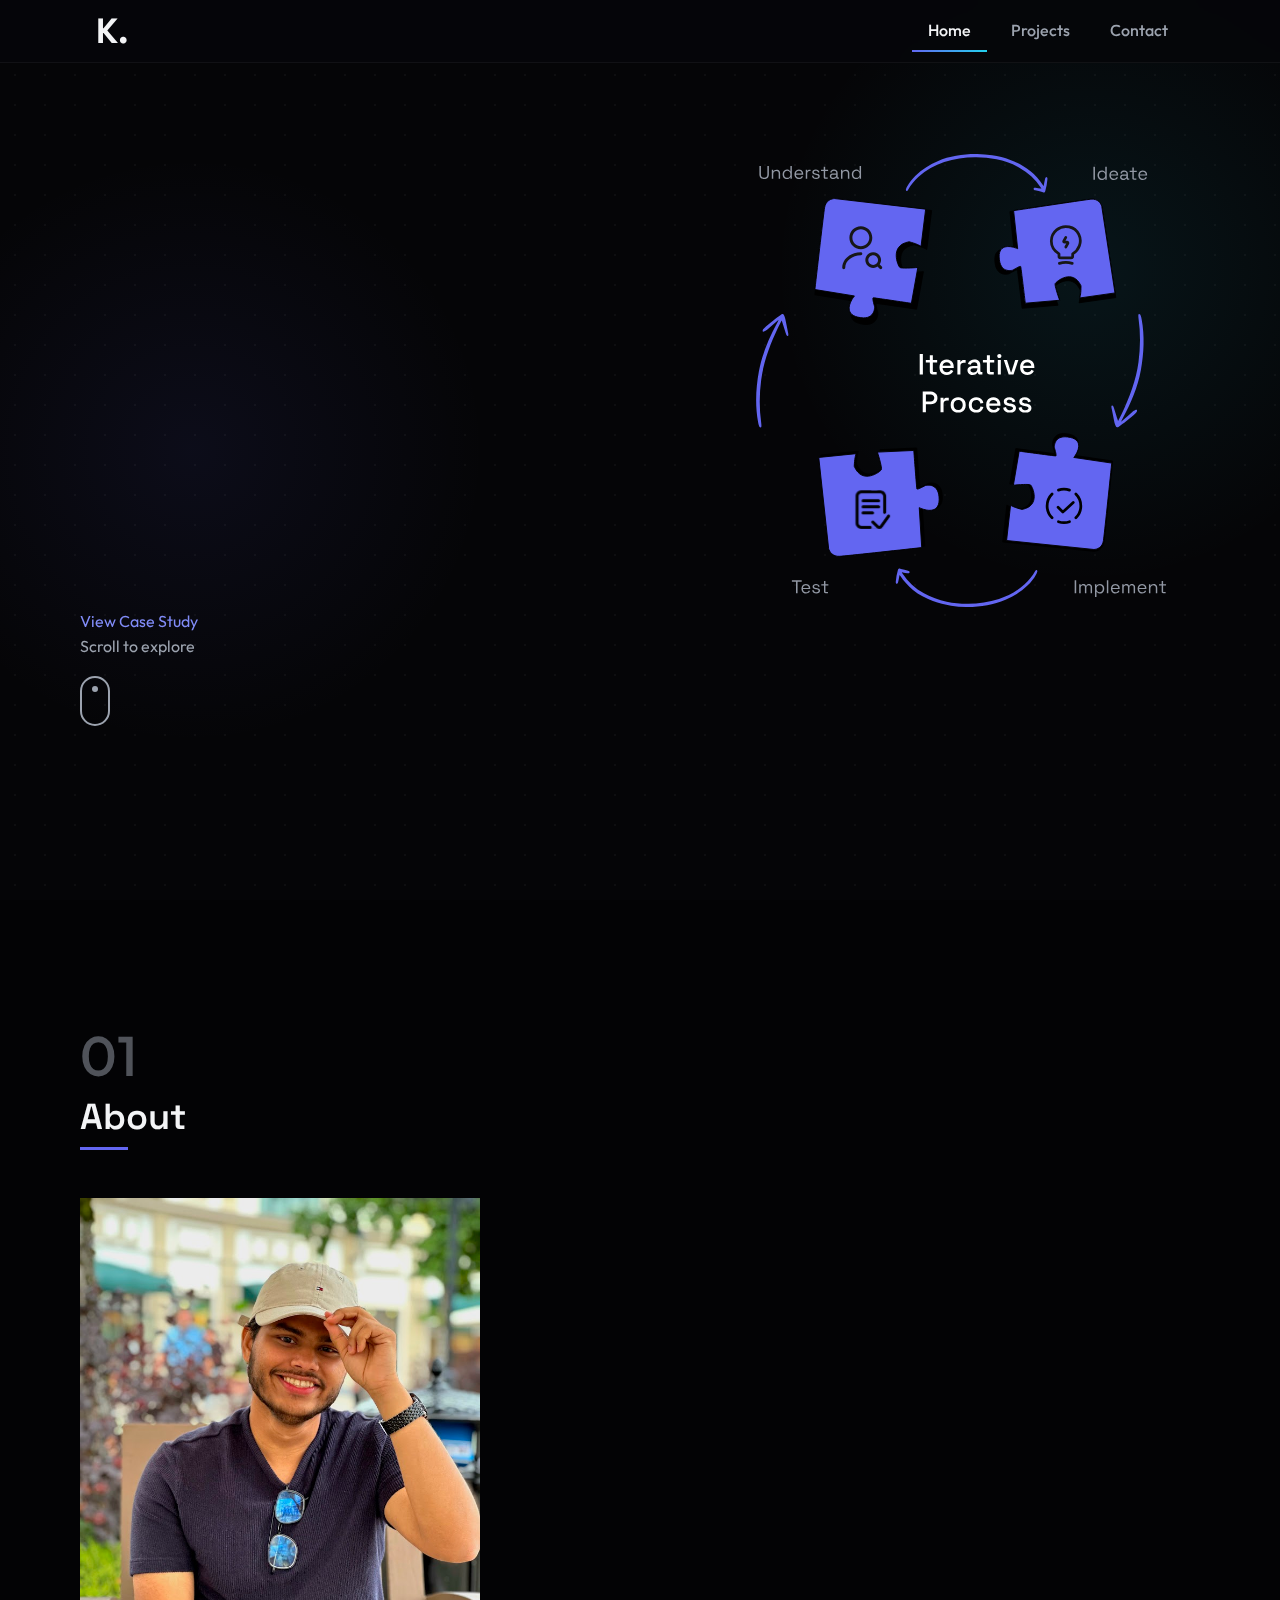
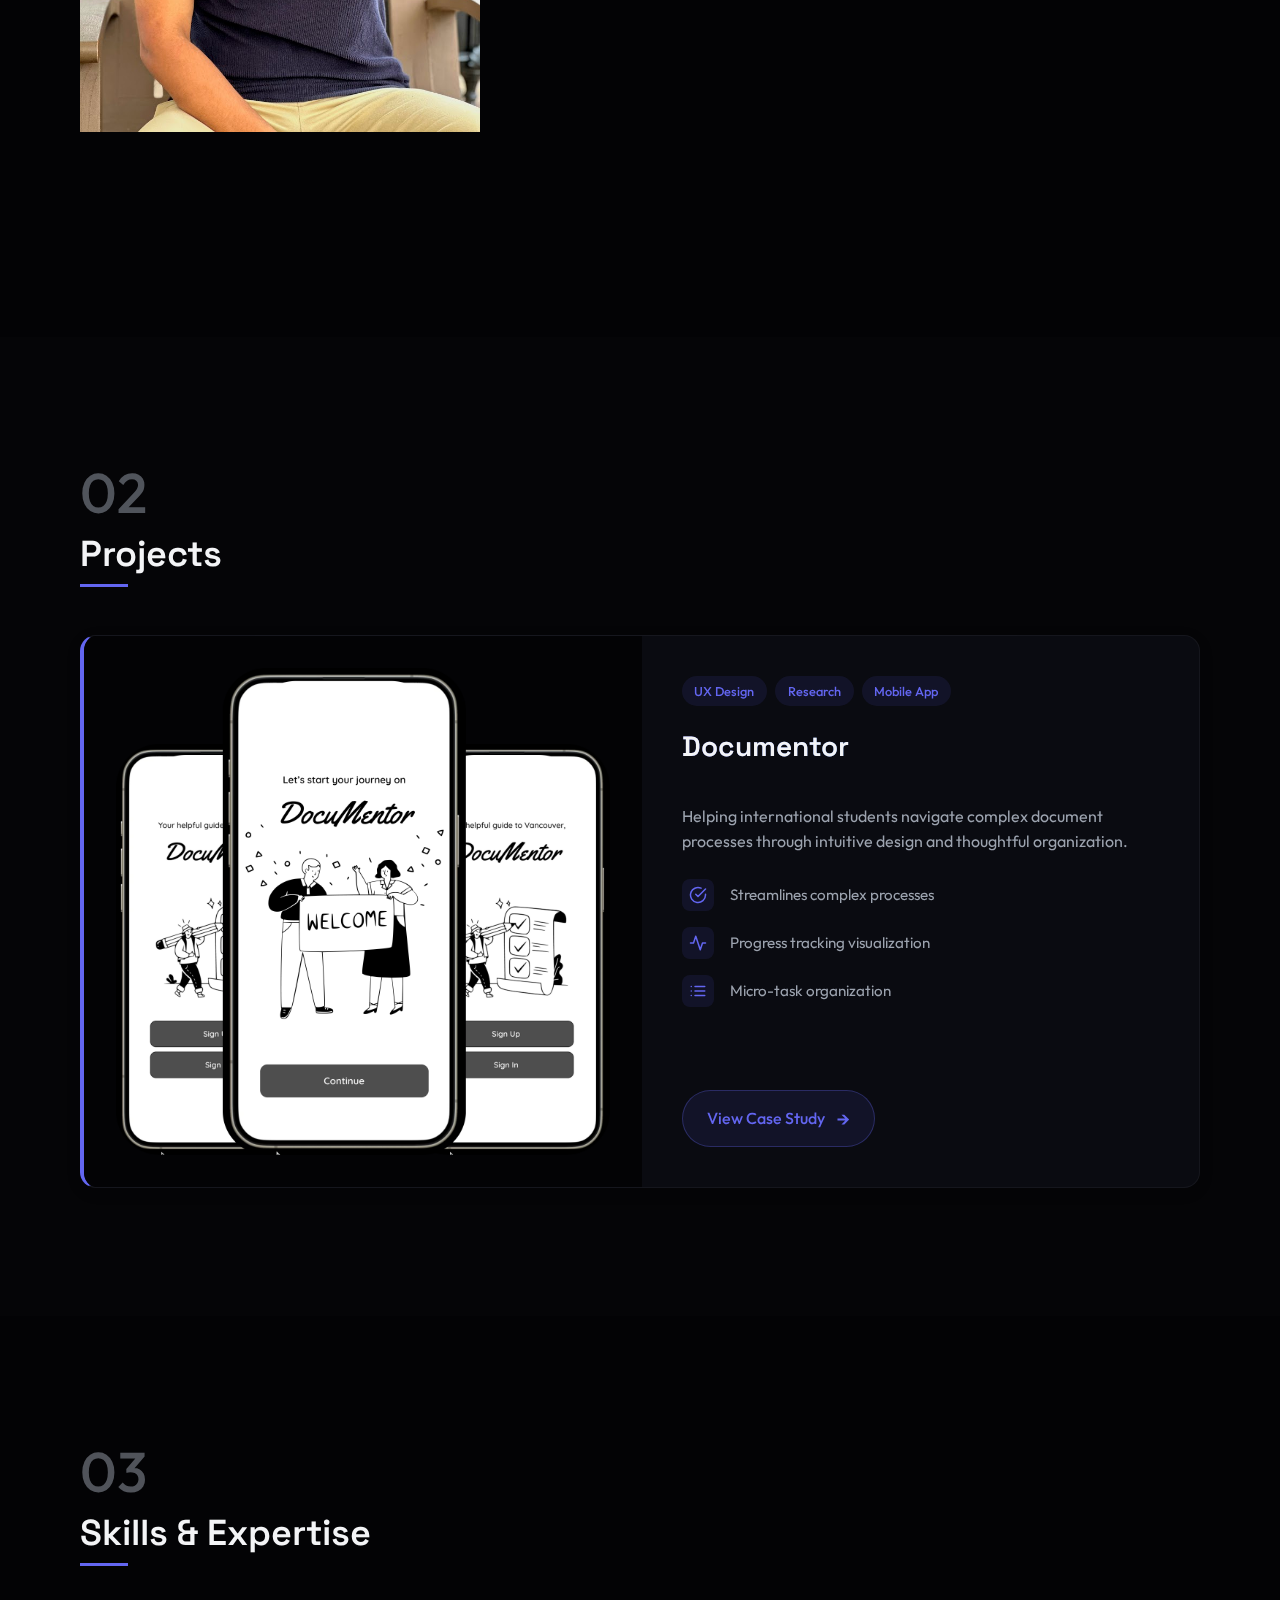
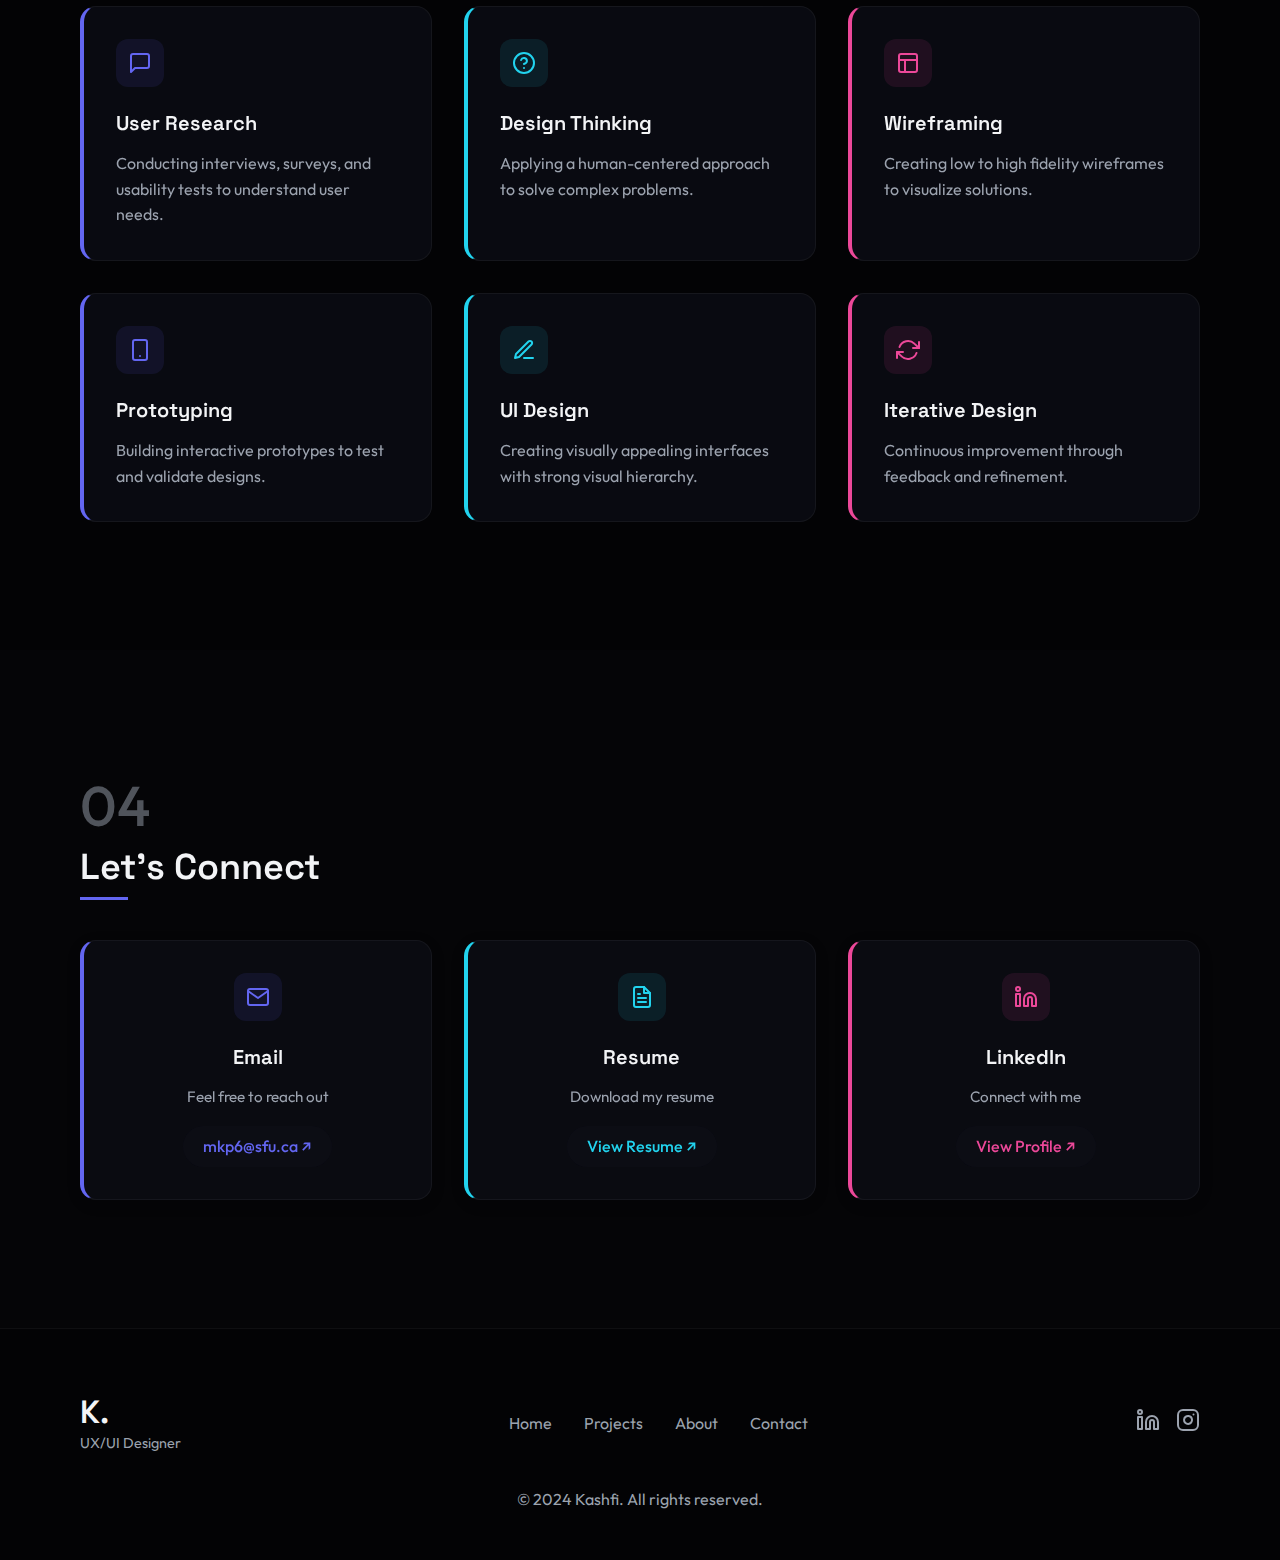
<file: index.html>
<!DOCTYPE html>
<html lang="en">
<head>
    <meta charset="UTF-8">
    <meta name="viewport" content="width=device-width, initial-scale=1.0">
    <meta name="description" content="Kashfi - UX Designer Portfolio - Interactive digital experiences">
    <title>Kashfi | UX Designer</title>
    <link rel="stylesheet" href="./css/normalize.css">
    <link rel="stylesheet" href="./css/main.css">
    <link rel="preconnect" href="https://fonts.googleapis.com">
    <link rel="preconnect" href="https://fonts.gstatic.com" crossorigin>
    <link href="https://fonts.googleapis.com/css2?family=Outfit:wght@300;400;500;600;700&family=Space+Grotesk:wght@300;400;500;600;700&display=swap" rel="stylesheet">
</head>
<body class="dark-theme">
    <div class="cursor-follow"></div>
    
    <div class="noise-overlay"></div>
    
    <header class="site-header">
        <div class="container">
            <div class="logo">
                <a href="index.html">
                    <h1>K.</h1>
                </a>
            </div>
            
            <!-- Checkbox hack for CSS-only mobile menu toggle -->
            <input type="checkbox" id="menu-checkbox" aria-label="Toggle navigation menu">
            <label for="menu-checkbox" class="menu-toggle">
                <span></span>
                <span></span>
                <span></span>
                <span></span>
            </label>
            
            <!-- Dark overlay for mobile menu background -->
            <div class="menu-overlay" aria-hidden="true"></div>
            
            <nav class="main-nav">
                <ul>
                    <li><a href="index.html" class="active">Home</a></li>
                    <li><a href="#projects-section">Projects</a></li>
                    <li><a href="#contact-section">Contact</a></li>
                </ul>
            </nav>
        </div>
    </header>

    <main>
        <!-- Hero Section (no number) -->
        <section class="hero">
            <div class="container">
                <div class="hero-content">
                    <div class="hero-text">
                        <h1 class="animated-title">
                            <span class="title-line">UX</span>
                            <span class="title-line">Designer</span>
                            <span class="title-line">creating</span>
                            <span class="title-line">human-centered</span>
                            <span class="title-line">experiences</span>
                        </h1>
                        <p class="hero-subtitle">Transforming complex problems into intuitive and engaging solutions</p>
                        
                        
                        <div class="hero-cta">
                            <a href="case-study.html" class="btn btn-secondary">View Case Study</a>
                        </div>
                    </div>
                    
                    <!-- This is visible on desktop only -->
                    <div class="hero-image hero-image-desktop">
                        <img src="./SVG/Process.svg" alt="UX Design process visualization" width="500" height="400" />
                    </div>
                </div>
                <div class="scroll-indicator">
                    <p>Scroll to explore</p>
                    <div class="scroll-icon">
                        <div class="mouse">
                            <div class="wheel"></div>
                        </div>
                    </div>
                </div>
            </div>
        </section>

        <!-- About/Overview Section -->
        <section class="case-study-section" id="about-section">
            <div class="container">
                <header class="section-header">
                    <div class="section-number">01</div>
                    <h2>About</h2>
                </header>
                <div class="about-content">
                    <div class="about-image-container">
                        <div class="about-image parallax-element" data-speed="0.05">
                            <img src="./images/Kashfi.png" alt="Kashfi - UX Designer portrait" width="400" height="400">
                        </div>
                        <div class="floating-element rect-element"></div>
                        <div class="floating-element circle-element"></div>
                        <div class="floating-element dot-pattern"></div>
                    </div>
                    <div class="about-text reveal-element">
                        <h3>Hi, I'm <span class="highlight">Kashfi</span></h3>
                        <p>I'm a UX Designer passionate about creating meaningful digital experiences that solve real problems. With a background in design thinking and user research, I focus on understanding user needs to create intuitive interfaces that delight and engage.</p>
                        <p>My design process combines analytical thinking with creative problem-solving to deliver solutions that are both beautiful and functional. I'm constantly learning and evolving my craft to stay at the forefront of design innovation.</p>
                        <div class="expertise-areas">
                            <div class="expertise-item">
                                <h4>Research</h4>
                                <p>Discovering user needs through interviews, surveys, and contextual inquiry</p>
                            </div>
                            <div class="expertise-item">
                                <h4>Design</h4>
                                <p>Creating intuitive interfaces with a focus on usability and aesthetic appeal</p>
                            </div>
                            <div class="expertise-item">
                                <h4>Testing</h4>
                                <p>Validating solutions through iterative testing and refinement</p>
                            </div>
                        </div>

                    </div>
                </div>
            </div>
        </section>

        <!-- Projects Section -->
        <section class="case-study-section" id="projects-section">
            <div class="container">
                <header class="section-header">
                    <div class="section-number">02</div>
                    <h2>Projects</h2>
                </header>
                
                <div class="project-grid">
                    <!-- Documentor Project Card -->
                    <div class="project-card">
                        <div class="project-media">
                            <div class="project-image">
                                <img src="./images/App_Stacked.png" alt="Documentor App - A solution for international students" width="600" height="450" loading="lazy">
                            </div>
                            <div class="floating-element diamond-element"></div>
                            <div class="floating-element circle-element"></div>
                        </div>
                        
                        <div class="project-content">
                            <div class="project-header">
                                <div class="project-tags">
                                    <span class="project-tag">UX Design</span>
                                    <span class="project-tag">Research</span>
                                    <span class="project-tag">Mobile App</span>
                                </div>
                                <h3 class="project-title">Documentor</h3>
                            </div>
                            
                            <p class="project-description">Helping international students navigate complex document processes through intuitive design and thoughtful organization.</p>
                            
                            <div class="project-highlights">
                                <div class="highlight-item">
                                    <div class="highlight-icon">
                                        <svg xmlns="http://www.w3.org/2000/svg" width="24" height="24" viewBox="0 0 24 24" fill="none" stroke="currentColor" stroke-width="2" stroke-linecap="round" stroke-linejoin="round">
                                            <path d="M22 11.08V12a10 10 0 1 1-5.93-9.14"></path>
                                            <polyline points="22 4 12 14.01 9 11.01"></polyline>
                                        </svg>
                                    </div>
                                    <p>Streamlines complex processes</p>
                                </div>
                                
                                <div class="highlight-item">
                                    <div class="highlight-icon">
                                        <svg xmlns="http://www.w3.org/2000/svg" width="24" height="24" viewBox="0 0 24 24" fill="none" stroke="currentColor" stroke-width="2" stroke-linecap="round" stroke-linejoin="round">
                                            <polyline points="22 12 18 12 15 21 9 3 6 12 2 12"></polyline>
                                        </svg>
                                    </div>
                                    <p>Progress tracking visualization</p>
                                </div>
                                
                                <div class="highlight-item">
                                    <div class="highlight-icon">
                                        <svg xmlns="http://www.w3.org/2000/svg" width="24" height="24" viewBox="0 0 24 24" fill="none" stroke="currentColor" stroke-width="2" stroke-linecap="round" stroke-linejoin="round">
                                            <line x1="8" y1="6" x2="21" y2="6"></line>
                                            <line x1="8" y1="12" x2="21" y2="12"></line>
                                            <line x1="8" y1="18" x2="21" y2="18"></line>
                                            <line x1="3" y1="6" x2="3.01" y2="6"></line>
                                            <line x1="3" y1="12" x2="3.01" y2="12"></line>
                                            <line x1="3" y1="18" x2="3.01" y2="18"></line>
                                        </svg>
                                    </div>
                                    <p>Micro-task organization</p>
                                </div>
                            </div>
                            
                            <div class="project-actions">
                                <a href="case-study.html" class="btn btn-primary">
                                    <span class="btn-text">View Case Study</span>
                                    <span class="arrow-icon">&#8594;</span>
                                </a>
                            </div>
                        </div>
                    </div>
                </div>
            </div>
        </section>

        <!-- Skills & Expertise Section -->
        <section class="case-study-section" id="skills-section">
            <div class="container">
                <header class="section-header">
                    <div class="section-number">03</div>
                    <h2>Skills & Expertise</h2>
                </header>

                <div class="skills-expertise-grid">
                    <div class="expertise-card">
                        <div class="expertise-icon">
                            <svg xmlns="http://www.w3.org/2000/svg" width="24" height="24" viewBox="0 0 24 24" fill="none" stroke="currentColor" stroke-width="2" stroke-linecap="round" stroke-linejoin="round">
                                <path d="M21 15a2 2 0 0 1-2 2H7l-4 4V5a2 2 0 0 1 2-2h14a2 2 0 0 1 2 2z"></path>
                            </svg>
                        </div>
                        <h3>User Research</h3>
                        <p>Conducting interviews, surveys, and usability tests to understand user needs.</p>
                    </div>
                    
                    <div class="expertise-card">
                        <div class="expertise-icon">
                            <svg xmlns="http://www.w3.org/2000/svg" width="24" height="24" viewBox="0 0 24 24" fill="none" stroke="currentColor" stroke-width="2" stroke-linecap="round" stroke-linejoin="round">
                                <circle cx="12" cy="12" r="10"></circle>
                                <path d="M9.09 9a3 3 0 0 1 5.83 1c0 2-3 3-3 3"></path>
                                <line x1="12" y1="17" x2="12.01" y2="17"></line>
                            </svg>
                        </div>
                        <h3>Design Thinking</h3>
                        <p>Applying a human-centered approach to solve complex problems.</p>
                    </div>

                    <div class="expertise-card">
                        <div class="expertise-icon">
                            <svg xmlns="http://www.w3.org/2000/svg" width="24" height="24" viewBox="0 0 24 24" fill="none" stroke="currentColor" stroke-width="2" stroke-linecap="round" stroke-linejoin="round">
                                <rect x="3" y="3" width="18" height="18" rx="2" ry="2"></rect>
                                <line x1="3" y1="9" x2="21" y2="9"></line>
                                <line x1="9" y1="21" x2="9" y2="9"></line>
                            </svg>
                        </div>
                        <h3>Wireframing</h3>
                        <p>Creating low to high fidelity wireframes to visualize solutions.</p>
                    </div>
                    
                    <div class="expertise-card">
                        <div class="expertise-icon">
                            <svg xmlns="http://www.w3.org/2000/svg" width="24" height="24" viewBox="0 0 24 24" fill="none" stroke="currentColor" stroke-width="2" stroke-linecap="round" stroke-linejoin="round">
                                <rect x="5" y="2" width="14" height="20" rx="2" ry="2"></rect>
                                <line x1="12" y1="18" x2="12.01" y2="18"></line>
                            </svg>
                        </div>
                        <h3>Prototyping</h3>
                        <p>Building interactive prototypes to test and validate designs.</p>
                    </div>
                    
                    <div class="expertise-card">
                        <div class="expertise-icon">
                            <svg xmlns="http://www.w3.org/2000/svg" width="24" height="24" viewBox="0 0 24 24" fill="none" stroke="currentColor" stroke-width="2" stroke-linecap="round" stroke-linejoin="round">
                                <path d="M12 20h9"></path>
                                <path d="M16.5 3.5a2.121 2.121 0 0 1 3 3L7 19l-4 1 1-4L16.5 3.5z"></path>
                            </svg>
                        </div>
                        <h3>UI Design</h3>
                        <p>Creating visually appealing interfaces with strong visual hierarchy.</p>
                    </div>
                    
                    <div class="expertise-card">
                        <div class="expertise-icon">
                            <svg xmlns="http://www.w3.org/2000/svg" width="24" height="24" viewBox="0 0 24 24" fill="none" stroke="currentColor" stroke-width="2" stroke-linecap="round" stroke-linejoin="round">
                                <polyline points="23 4 23 10 17 10"></polyline>
                                <polyline points="1 20 1 14 7 14"></polyline>
                                <path d="M3.51 9a9 9 0 0 1 14.85-3.36L23 10M1 14l4.64 4.36A9 9 0 0 0 20.49 15"></path>
                            </svg>
                        </div>
                        <h3>Iterative Design</h3>
                        <p>Continuous improvement through feedback and refinement.</p>
                    </div>
                </div>
            </div>
        </section>

        <!-- Contact Section -->
        <section class="case-study-section" id="contact-section">
            <div class="container">
                <header class="section-header">
                    <div class="section-number">04</div>
                    <h2>Let's Connect</h2>
                </header>

                <div class="contact-grid">
                    <!-- Email Card -->
                    <div class="contact-card">
                        <div class="contact-icon">
                            <svg xmlns="http://www.w3.org/2000/svg" width="24" height="24" viewBox="0 0 24 24" fill="none" stroke="currentColor" stroke-width="2" stroke-linecap="round" stroke-linejoin="round">
                                <path d="M4 4h16c1.1 0 2 .9 2 2v12c0 1.1-.9 2-2 2H4c-1.1 0-2-.9-2-2V6c0-1.1.9-2 2-2z"></path>
                                <polyline points="22,6 12,13 2,6"></polyline>
                            </svg>
                        </div>
                        <h3>Email</h3>
                        <p>Feel free to reach out</p>
                        <a href="#" class="contact-link" onclick="window.open('mailto:mkp6@sfu.ca', '_blank'); return false;">mkp6@sfu.ca <span class="arrow-icon">&#8599;</span></a>
                    </div>

                    <!-- Resume Card -->
                    <div class="contact-card">
                        <div class="contact-icon">
                            <svg xmlns="http://www.w3.org/2000/svg" width="24" height="24" viewBox="0 0 24 24" fill="none" stroke="currentColor" stroke-width="2" stroke-linecap="round" stroke-linejoin="round">
                                <path d="M14 2H6a2 2 0 0 0-2 2v16a2 2 0 0 0 2 2h12a2 2 0 0 0 2-2V8z"></path>
                                <polyline points="14 2 14 8 20 8"></polyline>
                                <line x1="16" y1="13" x2="8" y2="13"></line>
                                <line x1="16" y1="17" x2="8" y2="17"></line>
                                <polyline points="10 9 9 9 8 9"></polyline>
                            </svg>
                        </div>
                        <h3>Resume</h3>
                        <p>Download my resume</p>
                        <a href="https://drive.google.com/file/d/18dIjpIA4-2h73JMejFJzwHwiLFlWrlD5/view?usp=sharing" target="_blank" download class="contact-link" rel="noopener noreferrer">View Resume <span class="arrow-icon">&#8599;</span></a>
                    </div>

                    <!-- LinkedIn Card -->
                    <div class="contact-card">
                        <div class="contact-icon">
                            <svg xmlns="http://www.w3.org/2000/svg" width="24" height="24" viewBox="0 0 24 24" fill="none" stroke="currentColor" stroke-width="2" stroke-linecap="round" stroke-linejoin="round">
                                <path d="M16 8a6 6 0 0 1 6 6v7h-4v-7a2 2 0 0 0-2-2 2 2 0 0 0-2 2v7h-4v-7a6 6 0 0 1 6-6z"></path>
                                <rect x="2" y="9" width="4" height="12"></rect>
                                <circle cx="4" cy="4" r="2"></circle>
                            </svg>
                        </div>
                        <h3>LinkedIn</h3>
                        <p>Connect with me</p>
                        <a href="https://www.linkedin.com/in/md-kashfi-or-rashid-pranta-bbb51622a/" target="_blank" rel="noopener noreferrer" class="contact-link">View Profile <span class="arrow-icon">&#8599;</span></a>
                    </div>
                </div>
            </div>
        </section>
    </main>

    <!-- Footer -->
    <footer class="site-footer">
        <div class="container">
            <div class="footer-content">
                <div class="footer-logo">
                    <a href="index.html">
                        <h2>K.</h2>
                        <span>UX/UI Designer</span>
                    </a>
                </div>
                <div class="footer-links">
                    <ul>
                        <li><a href="index.html">Home</a></li>
                        <li><a href="./index.html#projects-section">Projects</a></li>
                        <li><a href="./index.html#about-section">About</a></li>
                        <li><a href="./index.html#contact-section">Contact</a></li>
                    </ul>
                </div>
                <div class="footer-social">
                    <a href="https://www.linkedin.com/in/md-kashfi-or-rashid-pranta-bbb51622a/" class="social-link" target="_blank" rel="noopener noreferrer">
                        <svg xmlns="http://www.w3.org/2000/svg" width="24" height="24" viewBox="0 0 24 24" fill="none" stroke="currentColor" stroke-width="2" stroke-linecap="round" stroke-linejoin="round"><path d="M16 8a6 6 0 0 1 6 6v7h-4v-7a2 2 0 0 0-2-2 2 2 0 0 0-2 2v7h-4v-7a6 6 0 0 1 6-6z"></path><rect x="2" y="9" width="4" height="12"></rect><circle cx="4" cy="4" r="2"></circle></svg>
                    </a>
                    <a href="https://www.instagram.com/kashfi_005?igsh=Nmpxanp5aG85bjYy" target="_blank" class="social-link">
                        <svg xmlns="http://www.w3.org/2000/svg" width="24" height="24" viewBox="0 0 24 24" fill="none" stroke="currentColor" stroke-width="2" stroke-linecap="round" stroke-linejoin="round"><rect x="2" y="2" width="20" height="20" rx="5" ry="5"></rect><path d="M16 11.37A4 4 0 1 1 12.63 8 4 4 0 0 1 16 11.37z"></path><line x1="17.5" y1="6.5" x2="17.51" y2="6.5"></line></svg>
                    </a>
                </div>
            </div>
            <div class="footer-bottom">
                <p>&copy; 2024 Kashfi. All rights reserved.</p>
            </div>
        </div>
    </footer>
</body>
</html>
</file>
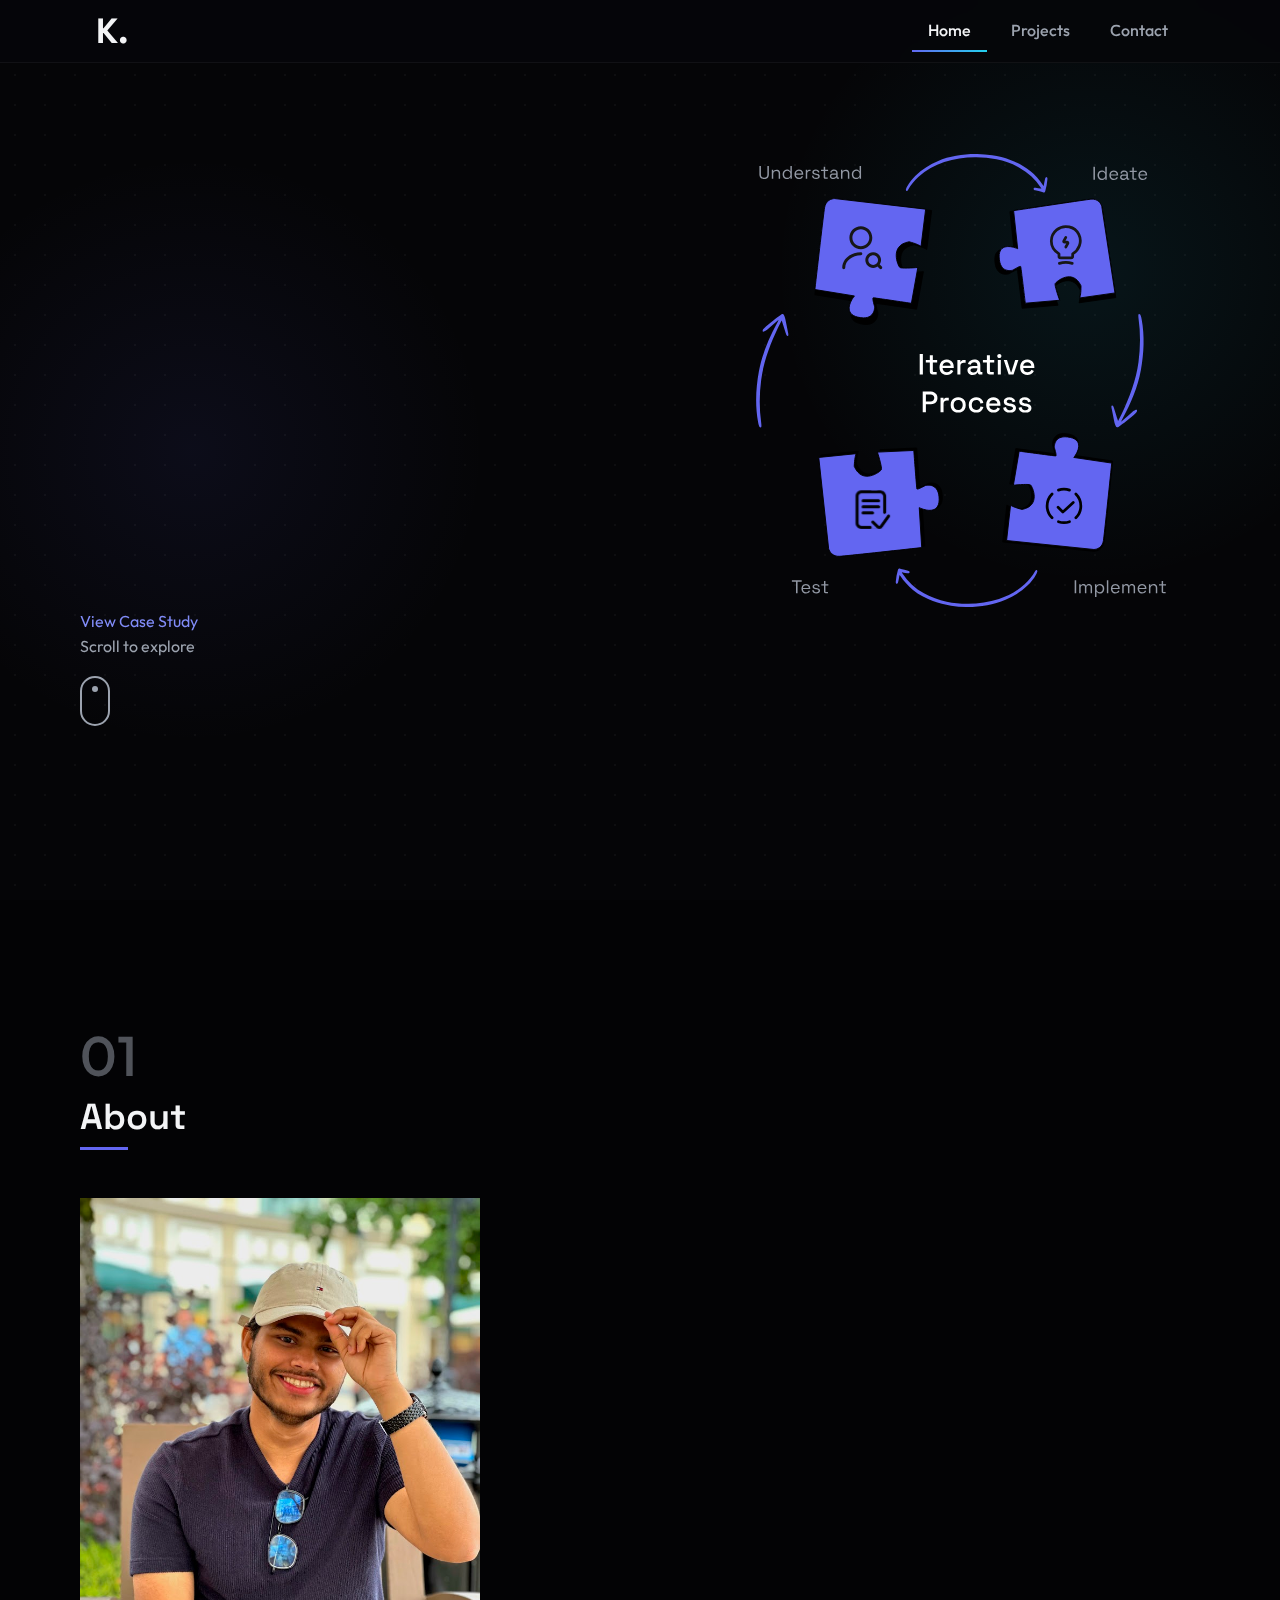
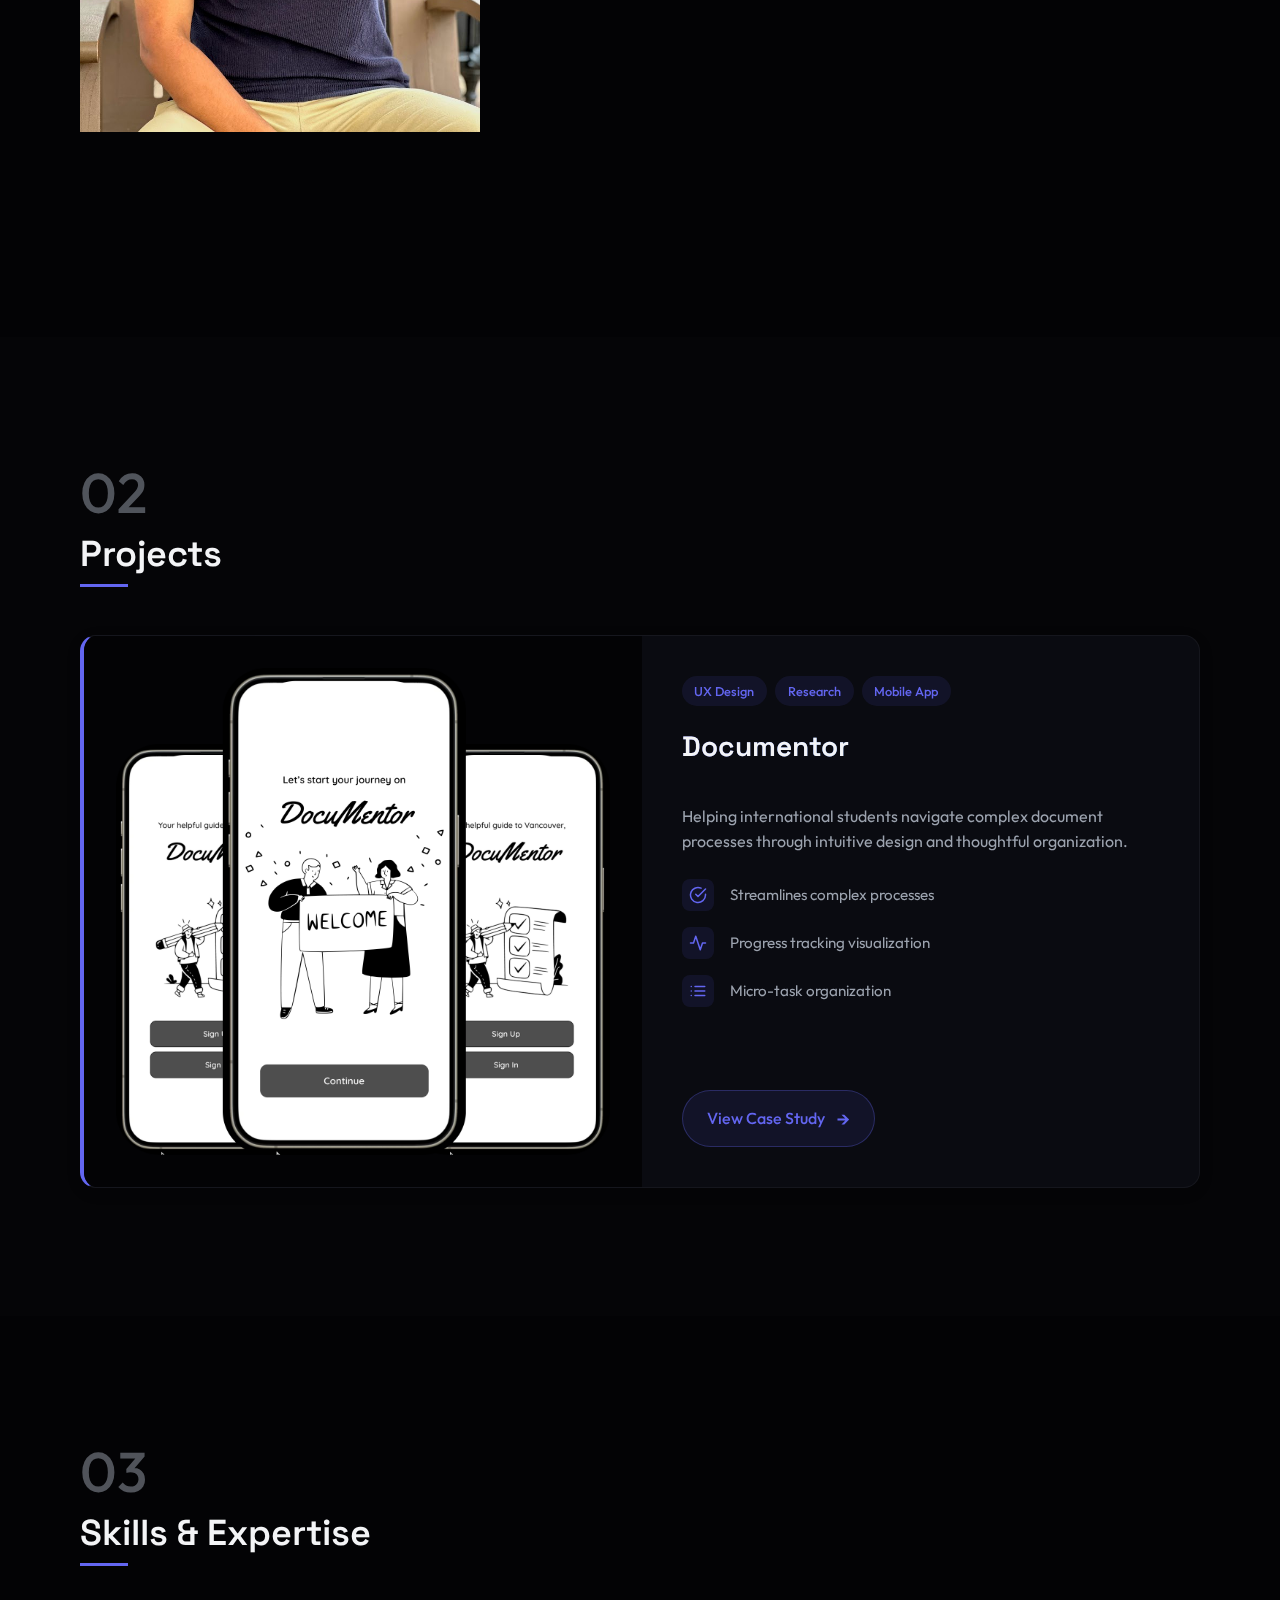
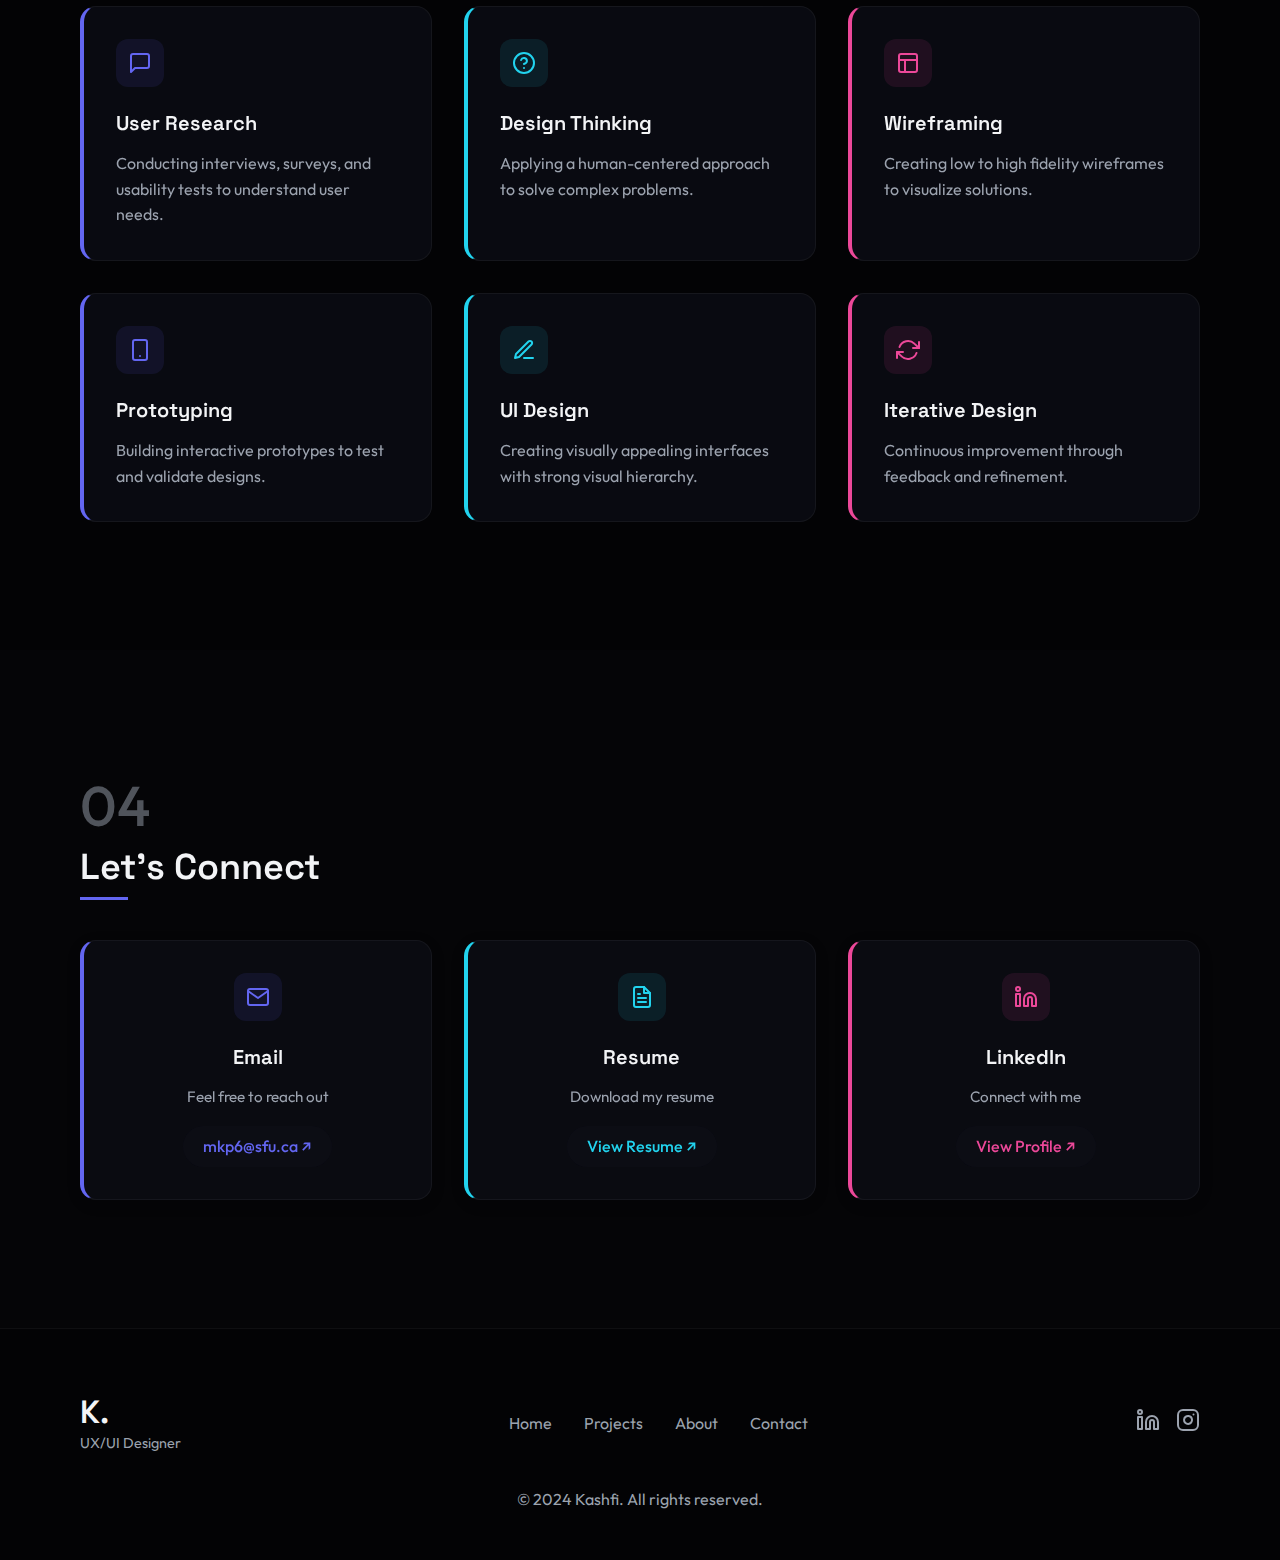
<file: P3/index.html>
<!DOCTYPE html>
<html lang="en">
<head>
    <meta charset="UTF-8">
    <meta name="viewport" content="width=device-width, initial-scale=1.0">
    <meta name="description" content="Kashfi - UX Designer Portfolio - Interactive digital experiences">
    <title>Kashfi | UX Designer</title>
    <link rel="stylesheet" href="./css/normalize.css">
    <link rel="stylesheet" href="./css/main.css">
    <link rel="preconnect" href="https://fonts.googleapis.com">
    <link rel="preconnect" href="https://fonts.gstatic.com" crossorigin>
    <link href="https://fonts.googleapis.com/css2?family=Outfit:wght@300;400;500;600;700&family=Space+Grotesk:wght@300;400;500;600;700&display=swap" rel="stylesheet">
</head>
<body class="dark-theme">
    <div class="cursor-follow"></div>
    
    <div class="noise-overlay"></div>
    
    <header class="site-header">
        <div class="container">
            <div class="logo">
                <a href="index.html">
                    <h1>K.</h1>
                </a>
            </div>
            
            <!-- Checkbox hack for CSS-only mobile menu toggle -->
            <input type="checkbox" id="menu-checkbox" aria-label="Toggle navigation menu">
            <label for="menu-checkbox" class="menu-toggle">
                <span></span>
                <span></span>
                <span></span>
                <span></span>
            </label>
            
            <!-- Dark overlay for mobile menu background -->
            <div class="menu-overlay" aria-hidden="true"></div>
            
            <nav class="main-nav">
                <ul>
                    <li><a href="index.html" class="active">Home</a></li>
                    <li><a href="#projects-section">Projects</a></li>
                    <li><a href="#contact-section">Contact</a></li>
                </ul>
            </nav>
        </div>
    </header>

    <main>
        <!-- Hero Section (no number) -->
        <section class="hero">
            <div class="container">
                <div class="hero-content">
                    <div class="hero-text">
                        <h1 class="animated-title">
                            <span class="title-line">UX</span>
                            <span class="title-line">Designer</span>
                            <span class="title-line">creating</span>
                            <span class="title-line">human-centered</span>
                            <span class="title-line">experiences</span>
                        </h1>
                        <p class="hero-subtitle">Transforming complex problems into intuitive and engaging solutions</p>
                        
                        
                        <div class="hero-cta">
                            <a href="case-study.html" class="btn btn-secondary">View Case Study</a>
                        </div>
                    </div>
                    
                    <!-- This is visible on desktop only -->
                    <div class="hero-image hero-image-desktop">
                        <img src="./SVG/Process.svg" alt="UX Design process visualization" width="500" height="400" />
                    </div>
                </div>
                <div class="scroll-indicator">
                    <p>Scroll to explore</p>
                    <div class="scroll-icon">
                        <div class="mouse">
                            <div class="wheel"></div>
                        </div>
                    </div>
                </div>
            </div>
        </section>

        <!-- About/Overview Section -->
        <section class="case-study-section" id="about-section">
            <div class="container">
                <header class="section-header">
                    <div class="section-number">01</div>
                    <h2>About</h2>
                </header>
                <div class="about-content">
                    <div class="about-image-container">
                        <div class="about-image parallax-element" data-speed="0.05">
                            <img src="./images/Kashfi.png" alt="Kashfi - UX Designer portrait" width="400" height="400">
                        </div>
                        <div class="floating-element rect-element"></div>
                        <div class="floating-element circle-element"></div>
                        <div class="floating-element dot-pattern"></div>
                    </div>
                    <div class="about-text reveal-element">
                        <h3>Hi, I'm <span class="highlight">Kashfi</span></h3>
                        <p>I'm a UX Designer passionate about creating meaningful digital experiences that solve real problems. With a background in design thinking and user research, I focus on understanding user needs to create intuitive interfaces that delight and engage.</p>
                        <p>My design process combines analytical thinking with creative problem-solving to deliver solutions that are both beautiful and functional. I'm constantly learning and evolving my craft to stay at the forefront of design innovation.</p>
                        <div class="expertise-areas">
                            <div class="expertise-item">
                                <h4>Research</h4>
                                <p>Discovering user needs through interviews, surveys, and contextual inquiry</p>
                            </div>
                            <div class="expertise-item">
                                <h4>Design</h4>
                                <p>Creating intuitive interfaces with a focus on usability and aesthetic appeal</p>
                            </div>
                            <div class="expertise-item">
                                <h4>Testing</h4>
                                <p>Validating solutions through iterative testing and refinement</p>
                            </div>
                        </div>

                    </div>
                </div>
            </div>
        </section>

        <!-- Projects Section -->
        <section class="case-study-section" id="projects-section">
            <div class="container">
                <header class="section-header">
                    <div class="section-number">02</div>
                    <h2>Projects</h2>
                </header>
                
                <div class="project-grid">
                    <!-- Documentor Project Card -->
                    <div class="project-card">
                        <div class="project-media">
                            <div class="project-image">
                                <img src="./images/App_Stacked.png" alt="Documentor App - A solution for international students" width="600" height="450" loading="lazy">
                            </div>
                            <div class="floating-element diamond-element"></div>
                            <div class="floating-element circle-element"></div>
                        </div>
                        
                        <div class="project-content">
                            <div class="project-header">
                            <div class="project-tags">
                                <span class="project-tag">UX Design</span>
                                <span class="project-tag">Research</span>
                                <span class="project-tag">Mobile App</span>
                            </div>
                            <h3 class="project-title">Documentor</h3>
                            </div>
                            
                            <p class="project-description">Helping international students navigate complex document processes through intuitive design and thoughtful organization.</p>
                            
                            <div class="project-highlights">
                                <div class="highlight-item">
                                    <div class="highlight-icon">
                                        <svg xmlns="http://www.w3.org/2000/svg" width="24" height="24" viewBox="0 0 24 24" fill="none" stroke="currentColor" stroke-width="2" stroke-linecap="round" stroke-linejoin="round">
                                            <path d="M22 11.08V12a10 10 0 1 1-5.93-9.14"></path>
                                            <polyline points="22 4 12 14.01 9 11.01"></polyline>
                                        </svg>
                                    </div>
                                    <p>Streamlines complex processes</p>
                                </div>
                                
                                <div class="highlight-item">
                                    <div class="highlight-icon">
                                        <svg xmlns="http://www.w3.org/2000/svg" width="24" height="24" viewBox="0 0 24 24" fill="none" stroke="currentColor" stroke-width="2" stroke-linecap="round" stroke-linejoin="round">
                                            <polyline points="22 12 18 12 15 21 9 3 6 12 2 12"></polyline>
                                        </svg>
                                    </div>
                                    <p>Progress tracking visualization</p>
                                </div>
                                
                                <div class="highlight-item">
                                    <div class="highlight-icon">
                                        <svg xmlns="http://www.w3.org/2000/svg" width="24" height="24" viewBox="0 0 24 24" fill="none" stroke="currentColor" stroke-width="2" stroke-linecap="round" stroke-linejoin="round">
                                            <line x1="8" y1="6" x2="21" y2="6"></line>
                                            <line x1="8" y1="12" x2="21" y2="12"></line>
                                            <line x1="8" y1="18" x2="21" y2="18"></line>
                                            <line x1="3" y1="6" x2="3.01" y2="6"></line>
                                            <line x1="3" y1="12" x2="3.01" y2="12"></line>
                                            <line x1="3" y1="18" x2="3.01" y2="18"></line>
                                        </svg>
                                    </div>
                                    <p>Micro-task organization</p>
                                </div>
                            </div>
                            
                            <div class="project-actions">
                                <a href="case-study.html" class="btn btn-primary">
                                    <span class="btn-text">View Case Study</span>
                                    <span class="arrow-icon">&#8594;</span>
                                </a>
                            </div>
                        </div>
                    </div>
                </div>
            </div>
        </section>

        <!-- Skills & Expertise Section -->
        <section class="case-study-section" id="skills-section">
            <div class="container">
                <header class="section-header">
                    <div class="section-number">03</div>
                    <h2>Skills & Expertise</h2>
                </header>

                <div class="skills-expertise-grid">
                    <div class="expertise-card">
                        <div class="expertise-icon">
                            <svg xmlns="http://www.w3.org/2000/svg" width="24" height="24" viewBox="0 0 24 24" fill="none" stroke="currentColor" stroke-width="2" stroke-linecap="round" stroke-linejoin="round">
                                <path d="M21 15a2 2 0 0 1-2 2H7l-4 4V5a2 2 0 0 1 2-2h14a2 2 0 0 1 2 2z"></path>
                            </svg>
                        </div>
                        <h3>User Research</h3>
                        <p>Conducting interviews, surveys, and usability tests to understand user needs.</p>
                    </div>
                    
                    <div class="expertise-card">
                        <div class="expertise-icon">
                            <svg xmlns="http://www.w3.org/2000/svg" width="24" height="24" viewBox="0 0 24 24" fill="none" stroke="currentColor" stroke-width="2" stroke-linecap="round" stroke-linejoin="round">
                                <circle cx="12" cy="12" r="10"></circle>
                                <path d="M9.09 9a3 3 0 0 1 5.83 1c0 2-3 3-3 3"></path>
                                <line x1="12" y1="17" x2="12.01" y2="17"></line>
                            </svg>
                            </div>
                        <h3>Design Thinking</h3>
                        <p>Applying a human-centered approach to solve complex problems.</p>
                            </div>

                    <div class="expertise-card">
                        <div class="expertise-icon">
                            <svg xmlns="http://www.w3.org/2000/svg" width="24" height="24" viewBox="0 0 24 24" fill="none" stroke="currentColor" stroke-width="2" stroke-linecap="round" stroke-linejoin="round">
                                <rect x="3" y="3" width="18" height="18" rx="2" ry="2"></rect>
                                <line x1="3" y1="9" x2="21" y2="9"></line>
                                <line x1="9" y1="21" x2="9" y2="9"></line>
                            </svg>
                        </div>
                        <h3>Wireframing</h3>
                        <p>Creating low to high fidelity wireframes to visualize solutions.</p>
                        </div>
                    
                    <div class="expertise-card">
                        <div class="expertise-icon">
                            <svg xmlns="http://www.w3.org/2000/svg" width="24" height="24" viewBox="0 0 24 24" fill="none" stroke="currentColor" stroke-width="2" stroke-linecap="round" stroke-linejoin="round">
                                <rect x="5" y="2" width="14" height="20" rx="2" ry="2"></rect>
                                <line x1="12" y1="18" x2="12.01" y2="18"></line>
                            </svg>
                            </div>
                        <h3>Prototyping</h3>
                        <p>Building interactive prototypes to test and validate designs.</p>
                        </div>
                    
                    <div class="expertise-card">
                        <div class="expertise-icon">
                            <svg xmlns="http://www.w3.org/2000/svg" width="24" height="24" viewBox="0 0 24 24" fill="none" stroke="currentColor" stroke-width="2" stroke-linecap="round" stroke-linejoin="round">
                                <path d="M12 20h9"></path>
                                <path d="M16.5 3.5a2.121 2.121 0 0 1 3 3L7 19l-4 1 1-4L16.5 3.5z"></path>
                            </svg>
                        </div>
                        <h3>UI Design</h3>
                        <p>Creating visually appealing interfaces with strong visual hierarchy.</p>
                        </div>
                    
                    <div class="expertise-card">
                        <div class="expertise-icon">
                            <svg xmlns="http://www.w3.org/2000/svg" width="24" height="24" viewBox="0 0 24 24" fill="none" stroke="currentColor" stroke-width="2" stroke-linecap="round" stroke-linejoin="round">
                                <polyline points="23 4 23 10 17 10"></polyline>
                                <polyline points="1 20 1 14 7 14"></polyline>
                                <path d="M3.51 9a9 9 0 0 1 14.85-3.36L23 10M1 14l4.64 4.36A9 9 0 0 0 20.49 15"></path>
                            </svg>
                        </div>
                        <h3>Iterative Design</h3>
                        <p>Continuous improvement through feedback and refinement.</p>
                        </div>
                </div>
            </div>
        </section>

        <!-- Contact Section -->
        <section class="case-study-section" id="contact-section">
            <div class="container">
                <header class="section-header">
                    <div class="section-number">04</div>
                    <h2>Let's Connect</h2>
                </header>

                <div class="contact-grid">
                    <!-- Email Card -->
                    <div class="contact-card">
                        <div class="contact-icon">
                            <svg xmlns="http://www.w3.org/2000/svg" width="24" height="24" viewBox="0 0 24 24" fill="none" stroke="currentColor" stroke-width="2" stroke-linecap="round" stroke-linejoin="round">
                                <path d="M4 4h16c1.1 0 2 .9 2 2v12c0 1.1-.9 2-2 2H4c-1.1 0-2-.9-2-2V6c0-1.1.9-2 2-2z"></path>
                                <polyline points="22,6 12,13 2,6"></polyline>
                            </svg>
                </div>
                        <h3>Email</h3>
                        <p>Feel free to reach out</p>
                        <a href="#" class="contact-link" onclick="window.open('mailto:mkp6@sfu.ca', '_blank'); return false;">mkp6@sfu.ca <span class="arrow-icon">&#8599;</span></a>
                    </div>

                    <!-- Resume Card -->
                    <div class="contact-card">
                        <div class="contact-icon">
                            <svg xmlns="http://www.w3.org/2000/svg" width="24" height="24" viewBox="0 0 24 24" fill="none" stroke="currentColor" stroke-width="2" stroke-linecap="round" stroke-linejoin="round">
                                <path d="M14 2H6a2 2 0 0 0-2 2v16a2 2 0 0 0 2 2h12a2 2 0 0 0 2-2V8z"></path>
                                <polyline points="14 2 14 8 20 8"></polyline>
                                <line x1="16" y1="13" x2="8" y2="13"></line>
                                <line x1="16" y1="17" x2="8" y2="17"></line>
                                <polyline points="10 9 9 9 8 9"></polyline>
                            </svg>
                            </div>
                        <h3>Resume</h3>
                        <p>Download my resume</p>
                        <a href="https://drive.google.com/file/d/18dIjpIA4-2h73JMejFJzwHwiLFlWrlD5/view?usp=sharing" target="_blank" download class="contact-link" rel="noopener noreferrer">View Resume <span class="arrow-icon">&#8599;</span></a>
                            </div>

                    <!-- LinkedIn Card -->
                    <div class="contact-card">
                        <div class="contact-icon">
                            <svg xmlns="http://www.w3.org/2000/svg" width="24" height="24" viewBox="0 0 24 24" fill="none" stroke="currentColor" stroke-width="2" stroke-linecap="round" stroke-linejoin="round">
                                <path d="M16 8a6 6 0 0 1 6 6v7h-4v-7a2 2 0 0 0-2-2 2 2 0 0 0-2 2v7h-4v-7a6 6 0 0 1 6-6z"></path>
                                <rect x="2" y="9" width="4" height="12"></rect>
                                <circle cx="4" cy="4" r="2"></circle>
                            </svg>
                        </div>
                        <h3>LinkedIn</h3>
                        <p>Connect with me</p>
                        <a href="https://www.linkedin.com/in/md-kashfi-or-rashid-pranta-bbb51622a/" target="_blank" rel="noopener noreferrer" class="contact-link">View Profile <span class="arrow-icon">&#8599;</span></a>
                    </div>
                </div>
            </div>
        </section>
    </main>

    <!-- Footer -->
    <footer class="site-footer">
        <div class="container">
            <div class="footer-content">
                <div class="footer-logo">
                    <a href="index.html">
                        <h2>K.</h2>
                        <span>UX/UI Designer</span>
                    </a>
                </div>
                <div class="footer-links">
                    <ul>
                        <li><a href="index.html">Home</a></li>
                        <li><a href="./index.html#projects-section">Projects</a></li>
                        <li><a href="./index.html#about-section">About</a></li>
                        <li><a href="./index.html#contact-section">Contact</a></li>
                    </ul>
                </div>
                <div class="footer-social">
                    <a href="https://www.linkedin.com/in/md-kashfi-or-rashid-pranta-bbb51622a/" class="social-link" target="_blank" rel="noopener noreferrer">
                        <svg xmlns="http://www.w3.org/2000/svg" width="24" height="24" viewBox="0 0 24 24" fill="none" stroke="currentColor" stroke-width="2" stroke-linecap="round" stroke-linejoin="round"><path d="M16 8a6 6 0 0 1 6 6v7h-4v-7a2 2 0 0 0-2-2 2 2 0 0 0-2 2v7h-4v-7a6 6 0 0 1 6-6z"></path><rect x="2" y="9" width="4" height="12"></rect><circle cx="4" cy="4" r="2"></circle></svg>
                    </a>
                    <a href="https://www.instagram.com/kashfi_005?igsh=Nmpxanp5aG85bjYy" target="_blank" class="social-link">
                        <svg xmlns="http://www.w3.org/2000/svg" width="24" height="24" viewBox="0 0 24 24" fill="none" stroke="currentColor" stroke-width="2" stroke-linecap="round" stroke-linejoin="round"><rect x="2" y="2" width="20" height="20" rx="5" ry="5"></rect><path d="M16 11.37A4 4 0 1 1 12.63 8 4 4 0 0 1 16 11.37z"></path><line x1="17.5" y1="6.5" x2="17.51" y2="6.5"></line></svg>
                    </a>
                </div>
            </div>
            <div class="footer-bottom">
                <p>&copy; 2024 Kashfi. All rights reserved.</p>
            </div>
        </div>
    </footer>
</body>
</html>
</file>
<file: css/main.css>
/* 
======================
Base Styles
======================
*/

:root {
    /* Dark theme colors */
    --color-bg-dark: #050507;
    --color-bg-darker: #030305;
    --color-bg-card: rgba(25, 25, 35, 0.3);
    --color-primary: #6366f1;
    --color-primary-rgb: 99, 102, 241;
    --color-primary-light: #818cf8;
    --color-primary-dark: #4f46e5;
    --color-accent: #22d3ee;
    --color-accent-rgb: 34, 211, 238;
    --color-accent-dark: #0891b2;
    --color-success: #10b981;
    --color-warning: #f59e0b;
    --color-error: #ef4444;
    --color-text: #f3f4f6;
    --color-text-light: #9ca3af;
    --color-text-lighter: #6b7280;
    --color-border: rgba(255, 255, 255, 0.1);
    
    /* Fonts */
    --font-heading: 'Space Grotesk', sans-serif;
    --font-body: 'Outfit', sans-serif;
    
    /* Spacing */
    --space-xs: 0.5rem;
    --space-sm: 1rem;
    --space-md: 2rem;
    --space-lg: 4rem;
    --space-xl: 8rem;
    
    /* Effects */
    --blur-effect: blur(0.625rem);
    --gradient-primary: linear-gradient(135deg, var(--color-primary), var(--color-accent));
    --gradient-dark: linear-gradient(135deg, var(--color-bg-dark), #10101a);
    --shadow-card: 0 0.625rem 1.875rem rgba(0, 0, 0, 0.25);
    --shadow-elevation: 0 1.25rem 2.5rem rgba(0, 0, 0, 0.4);
    
    /* Animation speeds */
    --transition-slow: 0.5s cubic-bezier(0.16, 1, 0.3, 1);
    --transition-medium: 0.3s cubic-bezier(0.16, 1, 0.3, 1);
    --transition-fast: 0.15s cubic-bezier(0.16, 1, 0.3, 1);
    
    /* Border radius */
    --radius-sm: 0.25rem;
    --radius-md: 0.5rem;
    --radius-lg: 1rem;
}

/* Custom scrollbar */
::-webkit-scrollbar {
    width: 0.625rem;
}

::-webkit-scrollbar-track {
    background-color: var(--color-bg-darker);
}

::-webkit-scrollbar-thumb {
    background: var(--color-primary);
    border-radius: 0.625rem;    
}

::-webkit-scrollbar-thumb:hover {
    background: var(--color-primary-dark);
}

*, *::before, *::after {
    box-sizing: border-box;
}

html {
    font-size: 100%;
    scroll-behavior: smooth;
    scroll-padding-top: 6.25rem;
}

body {
    font-family: var(--font-body);
    color: var(--color-text);
    line-height: 1.6;
    background-color: var(--color-bg-dark);
    margin: 0;
    padding: 0;
    overflow-x: hidden;
}

/* Add a diagonal pattern to the background */
body::before {
    content: '';
    position: fixed;
    top: 0;
    left: 0;
    width: 100%;
    height: 100%;
    background-image: radial-gradient(var(--color-border) 0.0625rem, transparent 0.0625rem);
    background-size: 1.875rem 1.875rem;
    opacity: 0.4;
    z-index: -1;
    pointer-events: none;
}

img {
    max-width: 100%;
    height: auto;
    display: block;
}

/* Typography */
h1, h2, h3, h4, h5, h6 {
    font-family: var(--font-heading);
    margin-top: 0;
    line-height: 1.2;
    color: var(--color-text);
    font-weight: 600;
}

h1 {
    font-size: clamp(3rem, 5vw, 5rem);
    margin-bottom: var(--space-md);
}

h2 {
    font-size: clamp(2rem, 4vw, 2.5rem);
    margin-bottom: var(--space-md);
}

h3 {
    font-size: clamp(1.5rem, 3vw, 1.8rem);
    margin-bottom: var(--space-sm);
}

p {
    margin-top: 0;
    margin-bottom: var(--space-sm);
    color: var(--color-text-light);
}

a {
    color: var(--color-primary-light);
    text-decoration: none;
    transition: var(--transition-medium);
}

a:hover, a:focus {
    color: var(--color-accent);
}

/* Focus styles for accessibility */
a:focus, button:focus, input:focus, textarea:focus {
    outline: 0.125rem dashed var(--color-primary);
    outline-offset: 0.125rem;
}

.container {
    width: 90%;
    max-width: 87.5rem;
    margin: 0 auto;
    padding: 0 var(--space-sm);
    position: relative;
}

/* 
======================
Layout & Components
======================
*/

/* Header & Navigation */
.site-header {
    position: fixed;
    top: 0;
    left: 0;
    width: 100%;
    z-index: 1000;
    background: rgba(6, 6, 9, 0.85);
    backdrop-filter: blur(0.625rem);
    -webkit-backdrop-filter: blur(0.625rem);
    border-bottom: 0.0625rem solid rgba(255, 255, 255, 0.05);
    padding: 0.625rem 0;
    transition: all 0.3s ease;
}

.site-header.scrolled {
    padding: 0.5rem 0;
    background-color: rgba(10, 10, 14, 0.98);
}

.site-header .container {
    display: flex;
    justify-content: space-between;
    align-items: center;
    max-width: 75rem;
    margin: 0 auto;
    padding: 0 2rem;
    box-sizing: border-box;
}

.logo {
    display: flex;
    align-items: center;
}

.logo a {
    display: flex;
    flex-direction: column;
    text-decoration: none;
    color: var(--color-text);
    transition: color 0.3s ease;
    outline: none;
}

.logo h1 {
    font-size: 2.2rem;
    font-weight: 700;
    margin: 0;
    line-height: 1;
    letter-spacing: -0.03125rem;
    color: var(--color-text);
}

.logo span {
    font-size: 0.95rem;
    color: var(--color-text-light);
    font-weight: 400;
    margin-top: 0.2rem;
    letter-spacing: 0.03125rem;
    transition: color 0.3s ease;
}


/* Hero Section */
.hero {
    min-height: 100vh;
    display: flex;
    align-items: center;
    position: relative;
    padding-top: 5rem;
    overflow: hidden;
}

.hero-content {
    display: flex;
    align-items: center;
    gap: 2rem;
    width: 100%;
}

.hero-text {
    flex: 1;
    display: flex;
    flex-direction: column;
}

.hero-image {
    flex: 1;
    display: flex;
    justify-content: flex-start;
    align-items: center;
}

.hero-image img {
    max-width: 100%;
    height: auto;
}

.animated-title, 
.hero-subtitle {
    order: 1; /* These come first */
}

.hero-cta {
    order: 3; /* This comes last */
}

.hero-subtitle {
    font-size: clamp(1.1rem, 2vw, 1.3rem);
    color: var(--color-text-light);
    margin-bottom: 2.5rem;
    max-width: 31.25rem;
    animation: fadeIn 1s forwards;
    animation-delay: 1.2s;
    opacity: 0;
}

@keyframes fadeIn {
    0% {
        opacity: 0;
    }
    100% {
        opacity: 1;
    }
}

.hero-scroll-indicator {
    position: absolute;
    bottom: 2rem;
    left: 50%;
    transform: translateX(-50%);
    display: flex;
    flex-direction: column;
    align-items: center;
    opacity: 0.7;
    transition: opacity var(--transition-medium);
}

.hero-scroll-indicator:hover {
    opacity: 1;
}

.scroll-text {
    font-size: 0.8rem;
    color: var(--color-text-light);
    margin-bottom: 0.5rem;
    text-transform: uppercase;
    letter-spacing: 0.0625rem;
}

.scroll-icon {
    width: 1.875rem;
    height: 3.125rem;
    border: 0.125rem solid var(--color-text-light);
    border-radius: 1.25rem;
    position: relative;
}

.scroll-icon::before {
    content: '';
    position: absolute;
    top: 0.5rem;
    left: 50%;
    width: 0.375rem;
    height: 0.375rem;
    background: var(--color-text-light);
    border-radius: 50%;
    transform: translateX(-50%);
    animation: scrollDown 2s infinite;
}

@keyframes scrollDown {
    0% {
        transform: translate(-50%, 0);
        opacity: 1;
    }
    50% {
        transform: translate(-50%, 0.625rem);
        opacity: 0.2;
    }
    100% {
        transform: translate(-50%, 0);
        opacity: 1;
    }
}

/* Sections */
section {
    padding: var(--space-xl) 0;
    position: relative;
}

section:nth-child(even) {
    background-color: var(--color-bg-darker);
}

.section-header {
    display: flex;
    flex-direction: column;
    align-items: flex-start;
    gap: 0.75rem;
    margin-bottom: 2.5rem;
}

.section-number {
    font-size: 3.5rem;
    font-weight: 500;
    color: var(--color-text-light);
    opacity: 0.5;
    line-height: 1;
}

.section-header h2 {
    font-size: 2.25rem;
    font-weight: 600;
    color: var(--color-text);
    margin: 0;
    line-height: 1.2;
    position: relative;
}

.section-header h2::after {
    content: '';
    display: block;
    width: 3rem;
    height: 0.1875rem;
    background: var(--color-primary);
    margin-top: 0.5rem;
}

/* Image Containers */
.image-rectangle {
    position: relative;
    overflow: hidden;
    border-radius: var(--radius-lg);
    box-shadow: var(--shadow-card);
    margin-bottom: var(--space-md);
    background-color: var(--color-bg-card);
}

.image-rectangle::before {
    content: '';
    display: block;
    padding-top: 56.25%; /* 16:9 aspect ratio */
}

.image-rectangle img {
    position: absolute;
    top: 0;
    left: 0;
    width: 100%;
    height: 100%;
    object-fit: cover;
    transition: transform var(--transition-medium);
}

.image-rectangle:hover img {
    transform: scale(1.05);
}

.image-rectangle.portrait::before {
    padding-top: 125%; /* 4:5 aspect ratio */
}

.image-rectangle.square::before {
    padding-top: 100%; /* 1:1 aspect ratio */
}

.image-decoration {
    position: absolute;
    z-index: -1;
    border-radius: 0;
    opacity: 0.15;
}

.decoration-1 {
    width: 12.5rem;
    height: 12.5rem;
    background: var(--color-primary);
    top: -3.125rem;
    right: -3.125rem;
    transform: rotate(15deg);
    animation: float 12s ease-in-out infinite;
}

.decoration-2 {
    width: 9.375rem;
    height: 9.375rem;
    background: var(--color-accent);
    bottom: -1.875rem;
    left: -1.875rem;
    transform: rotate(-15deg);
    animation: float 10s ease-in-out infinite reverse;
}

@keyframes float {
    0%, 100% {
        transform: translateY(0) rotate(15deg);
    }
    50% {
        transform: translateY(-1.25rem) rotate(15deg);
    }
}

/* Cards */
.card {
    background: var(--color-bg-card);
    border: 0.0625rem solid var(--color-border);
    border-radius: var(--radius-lg);
    padding: var(--space-md);
    transition: transform var(--transition-medium), box-shadow var(--transition-medium);
    backdrop-filter: var(--blur-effect);
    -webkit-backdrop-filter: var(--blur-effect);
    height: 100%;
    display: flex;
    flex-direction: column;
}

.card:hover {
    transform: translateY(-0.3125rem);
    box-shadow: var(--shadow-card);
}

.card-header {
    margin-bottom: var(--space-sm);
}

.card-content {
    flex-grow: 1;
}

/* Timeline */
.timeline-wrapper {
    position: relative;
    padding: 3rem 0;
}

.timeline-progress-container {
    position: absolute;
    left: 2.5rem;
    top: 0;
    bottom: 0;
    width: 0.25rem;
    background: rgba(255, 255, 255, 0.05);
}

.timeline-progress-bar {
    position: absolute;
    left: 0;
    top: 0;
    width: 100%;
    height: 0;
    background: var(--gradient-primary);
    transition: height 1s cubic-bezier(0.16, 1, 0.3, 1);
}

.timeline-entries {
    position: relative;
    padding-left: 8rem;
}

.timeline-entry {
    position: relative;
    margin-bottom: 6rem;
}

.timeline-entry:last-child {
    margin-bottom: 0;
}

.timeline-marker {
    position: absolute;
    left: -8rem;
    top: 0;
    display: flex;
    align-items: center;
}

.year-marker {
    position: relative;
    width: 4rem;
    height: 4rem;
    background: var(--color-primary);
    display: flex;
    align-items: center;
    justify-content: center;
    font-family: var(--font-heading);
    font-weight: 700;
    font-size: 1.1rem;
    color: var(--color-bg-dark);
    z-index: 10;
    box-shadow: 0 0 0.9375rem rgba(var(--color-primary-rgb), 0.4);
    transition: transform var(--transition-medium);
    clip-path: polygon(0 0, 100% 0, 100% 70%, 70% 100%, 0 100%);
}

.timeline-entry:hover .year-marker {
    transform: scale(1.1) rotate(-5deg);
}

.connector-line {
    position: absolute;
    left: 4rem;
    top: 50%;
    width: 4rem;
    height: 0.125rem;
    background: var(--color-primary);
    transition: width var(--transition-medium);
}

.timeline-entry:hover .connector-line {
    width: 5rem;
}

/* Skills Cards */
.skills-grid {
    display: grid;
    grid-template-columns: repeat(auto-fill, minmax(20rem, 1fr));
    gap: 2rem;
}

.skill-card {
    background: var(--color-bg-card);
    border: 0.0625rem solid var(--color-border);
    border-radius: var(--radius-lg);
    padding: 2rem;
    transition: transform var(--transition-medium), box-shadow var(--transition-medium);
    position: relative;
    backdrop-filter: var(--blur-effect);
    -webkit-backdrop-filter: var(--blur-effect);
    overflow: hidden;
}

.skill-card::before {
    content: attr(data-skill);
    position: absolute;
    bottom: -1.25rem;
    right: -1.25rem;
    font-size: 5rem;
    font-weight: 800;
    color: rgba(255, 255, 255, 0.02);
    line-height: 1;
    pointer-events: none;
}

.skill-card:hover {
    transform: translateY(-0.3125rem);
    box-shadow: var(--shadow-card);
}

.skill-icon {
    margin-bottom: 1.5rem;
}

.skill-icon svg {
    fill: var(--color-primary-light);
}

.skill-card h3 {
    font-size: 1.5rem;
    margin-bottom: 1rem;
    color: var(--color-text);
}

.skill-card p {
    color: var(--color-text-light);
    margin-bottom: 1.5rem;
}

.skill-progress {
    height: 0.375rem;
    background: rgba(255, 255, 255, 0.1);
    border-radius: 0.1875rem;
    overflow: hidden;
}

.skill-progress-bar {
    height: 100%;
    background: var(--gradient-primary);
    width: 0;
    transition: width 1.5s cubic-bezier(0.25, 1, 0.5, 1);
}

/* Contact Section - Clean, consolidated styles (no underlines) */
.contact-grid {
    display: grid;
    grid-template-columns: repeat(3, 1fr);
    gap: 2rem;
    margin-top: 2rem;
}

.contact-card {
    background: rgba(13, 15, 25, 0.6);
    border-radius: 1rem;
    padding: 2rem;
    text-align: center;
    transition: all 0.3s ease;
    border: 0.0625rem solid rgba(255, 255, 255, 0.05);
    display: flex;
    flex-direction: column;
    align-items: center;
    gap: 1rem;
    box-shadow: 0 0.25rem 0.9375rem rgba(0, 0, 0, 0.1);
}

.contact-card:nth-child(1) {
    border-left: 0.25rem solid var(--color-primary);
}

.contact-card:nth-child(2) {
    border-left: 0.25rem solid var(--color-accent);
}

.contact-card:nth-child(3) {
    border-left: 0.25rem solid rgb(236, 72, 153);
}

.contact-card:hover {
    background-color: rgba(20, 20, 30, 0.8);
    box-shadow: 0 0.5rem 1.5625rem rgba(0, 0, 0, 0.25);
    border-width: 0.0625rem 0.0625rem 0.0625rem 0.1875rem; /* Slightly thicker left border on hover */
}

.contact-icon {
    width: 3rem;
    height: 3rem;
    border-radius: 0.75rem;
    background: rgba(var(--color-primary-rgb), 0.1);
    display: flex;
    align-items: center;
    justify-content: center;
    color: var(--color-primary);
    margin-bottom: 0.5rem;
    transition: all 0.3s ease;
}

.contact-card:nth-child(2) .contact-icon {
    background: rgba(var(--color-accent-rgb), 0.1);
    color: var(--color-accent);
}

.contact-card:nth-child(3) .contact-icon {
    background: rgba(236, 72, 153, 0.1);
    color: rgb(236, 72, 153);
}

.contact-card:hover .contact-icon {
    filter: brightness(1.2);
}

.contact-card h3 {
    font-size: 1.25rem;
    color: var(--color-text);
    margin: 0;
}

.contact-card p {
    color: var(--color-text-light);
    font-size: 0.95rem;
    margin: 0;
}

.contact-link {
    position: relative;
    text-decoration: none;
    font-weight: 500;
    transition: all 0.3s ease;
    padding: 0.5rem 1.25rem;
    border-radius: 1.875rem;
    background-color: rgba(20, 20, 30, 0.3);
}

.contact-card:nth-child(1) .contact-link {
    color: var(--color-primary);
}

.contact-card:nth-child(2) .contact-link {
    color: var(--color-accent);
}

.contact-card:nth-child(3) .contact-link {
    color: rgb(236, 72, 153);
}

/* Make sure color doesn't change to white on hover */
.contact-link:hover, 
.contact-link:focus {
    outline: none;
    box-shadow: 0 0.25rem 0.75rem rgba(0, 0, 0, 0.15);
    text-decoration: none;
}

.contact-card:nth-child(1) .contact-link:hover,
.contact-card:nth-child(1) .contact-link:focus {
    background-color: rgba(var(--color-primary-rgb), 0.1);
    color: var(--color-primary);
}

.contact-card:nth-child(2) .contact-link:hover,
.contact-card:nth-child(2) .contact-link:focus {
    background-color: rgba(var(--color-accent-rgb), 0.1);
    color: var(--color-accent);
}

.contact-card:nth-child(3) .contact-link:hover,
.contact-card:nth-child(3) .contact-link:focus {
    background-color: rgba(236, 72, 153, 0.1);
    color: rgb(236, 72, 153);
}

.contact-link:focus {
    outline: 0.125rem solid rgba(255, 255, 255, 0.2);
    outline-offset: 0.1875rem;
}

/* Explicitly remove any underlines or after elements */
.contact-link::after {
    display: none;
}

/* Make contact section responsive */
@media (max-width: 48rem) {
    .contact-grid {
        grid-template-columns: repeat(2, 1fr);
    }
}

@media (max-width: 30rem) {
    .contact-grid {
        grid-template-columns: 1fr;
    }
}

/* Form Styles */
.form-group {
    margin-bottom: 2rem;
    position: relative;
}

.input-effect {
    position: relative;
}

input.effect-19,
textarea.effect-19 {
    width: 100%;
    padding: 1.2rem;
    border: 0.0625rem solid var(--color-border);
    background: rgba(255, 255, 255, 0.03);
    color: var(--color-text);
    border-radius: var(--radius-md);
    transition: all var(--transition-medium);
}

.input-effect label {
    position: absolute;
    top: 1rem;
    left: 0.875rem;
    font-size: 0.875rem;
    color: var(--color-text-light);
    pointer-events: none;
    transition: all var(--transition-medium);
}

.input-effect .focus-border {
    position: absolute;
    bottom: 0;
    left: 0;
    width: 0;
    height: 0.125rem;
    background: var(--gradient-primary);
    transition: all var(--transition-medium);
}

.input-effect .focus-border i {
    position: absolute;
    top: 0;
    left: 0;
    width: 100%;
    height: 100%;
    transform: scaleX(0);
    transform-origin: left;
    transition: all var(--transition-medium);
}

.effect-19:focus ~ .focus-border i,
.has-content.effect-19 ~ .focus-border i {
    transform: scaleX(1);
}

.effect-19:focus ~ label,
.has-content.effect-19 ~ label {
    top: -0.625rem;
    left: 0.75rem;
    font-size: 0.75rem;
    color: var(--color-primary-light);
    background: var(--color-bg-dark);
    padding: 0 0.3125rem;
}

/* Footer */
.site-footer {
    position: relative;
    margin-top: auto;
    margin-bottom: 0 !important;
    z-index: 10;
    width: 100%;
    background-color: var(--color-bg-darker);
    padding: 4rem 0 2rem;
    border-top: 0.0625rem solid rgba(255, 255, 255, 0.05);
}

.footer-content {
    display: flex;
    justify-content: space-between;
    align-items: center;
}

.footer-logo a {
    display: flex;
    flex-direction: column;
    text-decoration: none;
    color: var(--color-text);
}

.footer-logo h2 {
    font-size: 2rem;
    margin: 0;
}

.footer-logo span {
    font-size: 0.9rem;
    color: var(--color-text-light);
}

.footer-links ul {
    display: flex;
    list-style: none;
    margin: 0;
    padding: 0;
    gap: 2rem;
}

.footer-links a {
    color: var(--color-text-light);
    text-decoration: none;
    transition: color 0.3s ease;
}

.footer-links a:hover {
    color: var(--color-primary);
}

.footer-social {
    display: flex;
    gap: 1rem;
}

.social-link {
    color: var(--color-text-light);
    transition: color 0.3s ease;
}

.social-link:hover {
    color: var(--color-primary);
}

.footer-bottom {
    margin-top: 2rem;
    text-align: center;
    color: var(--color-text-light);
}

/* Animations */
@keyframes glitch {
    0% {
        transform: translate(0);
    }
    20% {
        transform: translate(-0.125rem, 0.125rem);
    }
    40% {
        transform: translate(-0.125rem, -0.125rem);
    }
    60% {
        transform: translate(0.125rem, 0.125rem);
    }
    80% {
        transform: translate(0.125rem, -0.125rem);
    }
    100% {
        transform: translate(0);
    }
}

/* Reveal Animation */
.reveal-element {
    opacity: 0;
    transform: translateY(0.1875rem);
    transition: opacity 0.8s ease, transform 0.8s ease;
}

.reveal-element.active {
    opacity: 1;
    transform: translateY(0);
}

/* Media Queries */
@media (max-width: 75rem) {
    :root {
        --space-xl: 6rem;
    }
    
    .timeline-entries {
        padding-left: 6rem;
    }
    
    .timeline-marker {
        left: -6rem;
    }
}

@media (max-width: 62rem) {
    :root {
        --space-xl: 5rem;
    }
    
    .contact-content {
        grid-template-columns: 1fr;
        gap: 3rem;
    }
    
    .skills-grid {
        grid-template-columns: repeat(auto-fill, minmax(15.625rem, 1fr));
    }
    
    .hero-content {
        flex-direction: column;
        text-align: left;
    }
    
    .hero-text {
        width: 100%;
    }
    
    .hero-image {
        width: 100%;
        max-width: 31.25rem;
        margin: 1.5rem 0;
        order: 2; /* This comes between subtitle and CTA */
        align-self: flex-start;
    }
    
    .hero-cta {
        justify-content: flex-start;
        margin-top: 1rem;
    }
    
    .animated-title {
        align-items: flex-start;
    }
}

@media (max-width: 48rem) {
    :root {
        --space-xl: 4rem;
    }
    
    .site-header .container {
        padding: 0 1.25rem;
    }
    
    .footer-content {
        flex-direction: column;
        gap: 2rem;
        text-align: center;
    }
    
    .footer-links ul {
        flex-direction: column;
        gap: 1rem;
    }
    
    .menu {
        position: fixed;
        top: 4.375rem;
        left: 0;
        width: 100%;
        height: 0;
        overflow: hidden;
        background-color: rgba(10, 10, 14, 0.95);
        backdrop-filter: var(--blur-effect);
        -webkit-backdrop-filter: var(--blur-effect);
        display: flex;
        flex-direction: column;
        align-items: center;
        padding: 0;
        transition: height var(--transition-medium);
        z-index: 100;
    }
    
    .menu.active {
        height: auto;
        padding: var(--space-md) 0;
    }
    
    .menu-item {
        margin: 1rem 0;
        margin-left: 0;
    }
    
    .menu-toggle {
        display: block;
        z-index: 101;
    }
    
    .menu-toggle[aria-expanded="true"] .bar:nth-child(1) {
        transform: rotate(-45deg) translate(-0.3125rem, 0.375rem);
    }
    
    .menu-toggle[aria-expanded="true"] .bar:nth-child(2) {
        opacity: 0;
    }
    
    .menu-toggle[aria-expanded="true"] .bar:nth-child(3) {
        transform: rotate(45deg) translate(-0.3125rem, -0.375rem); 
    }
    
    .menu-toggle[aria-expanded="true"] .bar:nth-child(4) {
        top: 0.625rem;
        width: 0%;
        left: 50%;
    }
    
    .main-nav ul {
        flex-direction: column;
        gap: 1.25rem;
        width: 100%;
    }
    
    .main-nav li {
        width: 100%;
    }
    
    .main-nav a {
        display: block;
        padding: 0.75rem 0.5rem;
        font-size: 1.1rem;
        width: 100%;
    }
}

@media (max-width: 30rem) {
    :root {
        --space-lg: 3rem;
        --space-xl: 3.5rem;
    }
    
    .section-number {
        font-size: 3rem;
    }
    
    .timeline-progress-container {
        left: 1.5rem;
    }
    
    .timeline-entries {
        padding-left: 3rem;
    }
    
    .timeline-marker {
        left: -3rem;
    }
    
    .year-marker {
        width: 2.5rem;
        height: 2.5rem;
        font-size: 0.8rem;
    }
    
    .connector-line {
        left: 2.5rem;
        width: 0.5rem;
    }
    
    .site-header .container {
        padding: 0 1rem;
    }
    
    .logo h1 {
        font-size: 1.8rem;
    }
    
    .logo span {
        font-size: 0.85rem;
    }
    
    .hero-image {
        max-width: 18.75rem;
    }
    
    .animated-title {
        font-size: clamp(2.5rem, 6vw, 4rem);
    }
    
    .hero-subtitle {
        font-size: clamp(1rem, 4vw, 1.2rem);
    }
}

.dark-theme {
    color: var(--color-text);
    background-color: var(--color-bg-dark);
    background-image: 
        radial-gradient(circle at 15% 50%, rgba(99, 102, 241, 0.08) 0%, transparent 25%),
        radial-gradient(circle at 85% 30%, rgba(34, 211, 238, 0.08) 0%, transparent 25%);
    background-attachment: fixed;
}

.noise-overlay {
    position: fixed;
    top: 0;
    left: 0;
    width: 100%;
    height: 100%;
    background-image: url('[data-uri]');
    opacity: 0.03;
    pointer-events: none;
    z-index: 1;
}

.cursor-follow {
    position: fixed;
    width: 1.875rem;
    height: 1.875rem;
    border: 0.125rem solid var(--color-accent);
    border-radius: 50%;
    transform: translate(-50%, -50%);
    pointer-events: none;
    z-index: 9999;
    opacity: 0;
    transition: opacity 0.3s ease, width 0.2s ease, height 0.2s ease, border 0.2s ease;
    mix-blend-mode: exclusion;
}

/* Project Section Styles */
.projects {
    padding: var(--space-xl) 0;
    position: relative;
}

.projects-intro {
    max-width: 50rem;
    margin: 0 auto var(--space-lg);
}

.project-grid {
    margin-top: var(--space-lg);
}

.project-card {
    display: grid;
    grid-template-columns: 1fr 1fr;
    gap: var(--space-lg);
    background-color: rgba(15, 15, 25, 0.5);
    border-radius: 1.5rem;
    overflow: hidden;
    transition: transform var(--transition-medium);
    border: 0.0625rem solid var(--color-border);
    position: relative;
}

.project-card::before {
    content: '';
    position: absolute;
    top: 0;
    left: 0;
    width: 100%;
    height: 100%;
    background: linear-gradient(135deg, 
        rgba(var(--color-primary-rgb), 0.1) 0%, 
        rgba(var(--color-accent-rgb), 0.1) 100%);
    opacity: 0;
    transition: opacity var(--transition-medium);
    z-index: 0;
}

.project-card:hover {
    transform: translateY(-0.625rem);
    box-shadow: var(--shadow-elevation);
}

.project-card:hover::before {
    opacity: 1;
}

.project-media {
    position: relative;
    overflow: hidden;
    height: 100%;
    min-height: 28.125rem;
}

.project-image {
    height: 100%;
    width: 100%;
    background-color: var(--color-bg-darker);
    display: flex;
    align-items: center;
    justify-content: center;
    padding: var(--space-md);
}

.project-image img {
    max-width: 100%;
    max-height: 100%;
    object-fit: contain;
    transition: transform var(--transition-slow);
}

.project-card:hover .project-image img {
    transform: scale(1.05);
}

.project-content {
    padding: var(--space-lg);
    display: flex;
    flex-direction: column;
    position: relative;
    z-index: 1;
}

.project-tags {
    display: flex;
    flex-wrap: wrap;
    gap: 0.5rem;
    margin-bottom: var(--space-md);
}

.project-tag {
    background-color: rgba(99, 102, 241, 0.2);
    color: var(--color-primary-light);
    padding: 0.375rem 0.75rem;
    border-radius: 6.25rem;
    font-size: 0.8rem;
    font-weight: 500;
}

.project-title {
    font-size: 2.5rem;
    margin-bottom: var(--space-md);
    background: linear-gradient(90deg, var(--color-primary), var(--color-accent));
    -webkit-background-clip: text;
    background-clip: text;
    color: transparent;
}

.project-description {
    font-size: 1.1rem;
    margin-bottom: var(--space-md);
    color: var(--color-text-light);
}

.project-highlights {
    margin-bottom: var(--space-md);
}

.highlight-item {
    display: flex;
    align-items: center;
    margin-bottom: var(--space-xs);
}

.highlight-icon {
    margin-right: 0.625rem;
    color: var(--color-accent);
}

.project-actions {
    margin-top: auto;
    display: flex;
    gap: var(--space-sm);
}

.btn-icon {
    display: inline-flex;
    align-items: center;
    justify-content: center;
    margin-left: 0.5rem;
    transition: transform var(--transition-fast);
}

.btn:hover .btn-icon {
    transform: translateX(0.25rem);
}
        .project-grid {
            margin-top: 3rem;
        }

        .project-card {
            background: rgba(13, 15, 25, 0.6);
            border-radius: 1rem;
            overflow: hidden;
            transition: all 0.3s ease;
            border: 0.0625rem solid rgba(255, 255, 255, 0.05);
            display: grid;
            grid-template-columns: 1fr 1fr;
            gap: 0;
            border-left: 0.25rem solid var(--color-primary);
            box-shadow: 0 0.25rem 0.9375rem rgba(0, 0, 0, 0.1);
        }

        .project-card:hover {
            background-color: rgba(20, 20, 30, 0.8);
            box-shadow: 0 0.5rem 1.5625rem rgba(0, 0, 0, 0.25);
            border-width: 0.0625rem 0.0625rem 0.0625rem 0.1875rem; /* Slightly thicker left border on hover */
        }

        .project-media {
            position: relative;
            height: 100%;
        }

        .project-image {
            height: 100%;
            overflow: hidden;
        }

        .project-image img {
            width: 100%;
            height: 100%;
            object-fit: cover;
            transition: transform 0.5s ease;
        }

        .project-card:hover .project-image img {
            transform: scale(1.01);
        }

        .project-content {
            padding: 2.5rem;
            display: flex;
            flex-direction: column;
            justify-content: space-between;
        }

        .project-header {
            margin-bottom: 1.5rem;
        }

        .project-tags {
            display: flex;
            flex-wrap: wrap;
            gap: 0.75rem;
            margin-bottom: 1rem;
        }

        .project-tag {
            font-size: 0.75rem;
            padding: 0.35rem 0.75rem;
            background: rgba(var(--color-primary-rgb), 0.1);
            color: var(--color-primary);
            border-radius: 1.875rem;
            font-weight: 500;
        }

        .project-title {
            font-size: 1.75rem;
            margin: 0 0 1rem;
            color: var(--color-text);
        }

        .project-description {
            font-size: 1rem;
            color: var(--color-text-light);
            line-height: 1.6;
            margin-bottom: 2rem;
        }

        .project-highlights {
            margin-bottom: 2rem;
        }

        .highlight-item {
            display: flex;
            align-items: center;
            margin-bottom: 1rem;
        }

        .highlight-item:last-child {
            margin-bottom: 0;
        }

        .highlight-icon {
            width: 2rem;
            height: 2rem;
            border-radius: 0.5rem;
            background: rgba(var(--color-primary-rgb), 0.1);
            display: flex;
            align-items: center;
            justify-content: center;
            margin-right: 1rem;
            color: var(--color-primary);
        }

        .highlight-icon svg {
            width: 1.125rem;
            height: 1.125rem;
            stroke: currentColor;
        }

        .highlight-item p {
            font-size: 0.95rem;
            color: var(--color-text-light);
            margin: 0;
        }

        .project-actions {
            margin-top: auto;
        }

        /* Button styling with zero transform and clear visual difference */
        .project-actions .btn {
            display: inline-flex;
            align-items: center;
            justify-content: center;
            gap: 0.75rem;
            padding: 0.75rem 1.5rem;
            border-radius: 1.875rem;
            font-weight: 500;
            transition: background-color 0.3s ease, color 0.3s ease, box-shadow 0.3s ease;
            text-decoration: none;
            border: none;
            cursor: pointer;
            transform: none !important; /* Ensure zero transform */
        }

        .project-actions .btn-primary {
            background-color: rgba(var(--color-primary-rgb), 0.1);
            color: var(--color-primary);
            border: 0.0625rem solid rgba(var(--color-primary-rgb), 0.3);
        }

        .project-actions .btn-primary:hover {
            background-color: var(--color-primary);
            color: var(--color-text-dark);
            box-shadow: 0 0.25rem 0.75rem rgba(0, 0, 0, 0.15);
        }

        .project-actions .arrow-icon {
            font-size: 1.2rem;
            display: inline-block;
            position: relative;
            top: 0.0625rem;
            transform: none !important; /* Ensure zero transform */
        }

        /* Responsive adjustments */
        @media (max-width: 62rem) {
            .project-card {
                grid-template-columns: 1fr;
            }
            
            .project-image {
                height: 18.75rem;
            }
        }

        @media (max-width: 48rem) {
            .project-content {
                padding: 2rem;
            }
            
            .project-title {
                font-size: 1.5rem;
            }
        }

        @media (max-width: 30rem) {
            .project-image {
                height: 13.75rem;
            }
            
            .project-content {
                padding: 1.5rem;
            }
            
            .project-tags {
                gap: 0.5rem;
                margin-bottom: 0.75rem;
            }
            
            .project-title {
                font-size: 1.35rem;
                margin-bottom: 0.75rem;
            }
            
            .project-description {
                font-size: 0.95rem;
                margin-bottom: 1.5rem;
            }
        }

.modal-content {
    background-color: var(--color-bg-dark);
    border-radius: 1rem;
    width: 90%;
    max-width: 56.25rem;
    max-height: 90vh;
    overflow: auto;
    position: relative;
    transform: translateY(1.875rem);
    opacity: 0;
    transition: transform 0.5s ease, opacity 0.5s ease;
    border: 0.0625rem solid var(--color-border);
}

.project-preview-modal.active .modal-content {
    transform: translateY(0);
    opacity: 1;
}

.modal-close {
    position: absolute;
    top: 1.25rem;
    right: 1.25rem;
    background: none;
    border: none;
    color: var(--color-text);
    cursor: pointer;
    z-index: 10;
    width: 2.5rem;
    height: 2.5rem;
    display: flex;
    align-items: center;
    justify-content: center;
    border-radius: 50%;
    background-color: rgba(0, 0, 0, 0.3);
    transition: background-color var(--transition-fast);
}

.modal-close:hover {
    background-color: var(--color-primary-dark);
}

.preview-content {
    padding: var(--space-lg);
}

.preview-header {
    margin-bottom: var(--space-md);
    text-align: center;
}

.preview-header h3 {
    font-size: 2rem;
    margin-bottom: var(--space-xs);
    color: var(--color-primary-light);
}

.preview-gallery {
    position: relative;
    height: 31.25rem;
    margin-bottom: var(--space-md);
    border-radius: 0.75rem;
    overflow: hidden;
    background-color: var(--color-bg-darker);
}

.preview-image {
    position: absolute;
    top: 0;
    left: 0;
    width: 100%;
    height: 100%;
    opacity: 0;
    transition: opacity 0.5s ease;
    display: flex;
    align-items: center;
    justify-content: center;
    padding: var(--space-md);
}

.preview-image.active {
    opacity: 1;
}

.preview-image img {
    max-width: 100%;
    max-height: 100%;
    object-fit: contain;
}

.preview-dots {
    display: flex;
    justify-content: center;
    gap: 0.625rem;
    margin-bottom: var(--space-md);
}

.preview-dot {
    width: 0.75rem;
    height: 0.75rem;
    background-color: var(--color-text-lighter);
    border: none;
    border-radius: 50%;
    cursor: pointer;
    transition: background-color var(--transition-fast), transform var(--transition-fast);
}

.preview-dot.active {
    background-color: var(--color-accent);
    transform: scale(1.2);
}

.preview-footer {
    text-align: center;
}

/* Floating elements update */
.featured-project .floating-element {
    z-index: 1;
}

/* Responsive adjustments */
@media (max-width: 62rem) {
    .project-card {
        grid-template-columns: 1fr;
    }
    
    .project-media {
        min-height: 21.875rem;
    }
}

@media (max-width: 48rem) {
    .project-media {
        min-height: 18.75rem;
    }
    
    .preview-gallery {
        height: 25rem;
    }
}

@media (max-width: 36rem) {
    .project-content {
        padding: var(--space-md);
    }
    
    .preview-gallery {
        height: 21.875rem;
    }
    
    .project-actions {
        flex-direction: column;
    }
} 

/* Control visibility based on screen size */
.hero-image-mobile {
    display: none;
}

@media (max-width: 61.9375rem) {
    .hero-image-desktop {
        display: none;
    }
    
    .hero-image-mobile {
        display: block;
    }
}


/* Main navigation styling */
.main-nav {
    display: flex;
    align-items: center;
}

.main-nav ul {
    display: flex;
    list-style: none;
    margin: 0;
    padding: 0;
    gap: 0.5rem;
}

.main-nav a {
    position: relative;
    display: inline-block;
    color: var(--color-text-light);
    text-decoration: none;
    padding: 0.5rem 1rem;
    font-weight: 500;
    border: none !important;
    background: transparent !important;
    transition: color 0.3s ease;
}

.main-nav a::after {
    content: '';
    position: absolute;
    bottom: 0;
    left: 0;
    width: 0;
    height: 0.125rem;
    background: var(--gradient-primary);
    transition: width 0.3s ease;
}

.main-nav a:hover,
.main-nav a.active {
    color: var(--color-text);
    background-color: transparent !important;
    border-color: transparent !important;
    box-shadow: none !important;
}

.main-nav a:hover::after,
.main-nav a.active::after {
    width: 100%;
}

/* Mobile menu elements - hidden by default */
.menu-toggle {
    display: none;
    position: relative;
    z-index: 1001;
    background: none;
    border: none;
    cursor: pointer;
    padding: 0;
    width: 2rem;
    height: 1.5rem;
}

.menu-toggle span {
    display: block;
    position: absolute;
    height: 0.125rem;
    width: 100%;
    background: var(--color-text);
    opacity: 1;
    left: 0;
    transform: rotate(0deg);
    transition: .25s ease-in-out;
}

.menu-toggle span:nth-child(1) {
    top: 0rem;
}

.menu-toggle span:nth-child(2), 
.menu-toggle span:nth-child(3) {
    top: 0.625rem;
}

.menu-toggle span:nth-child(4) {
    top: 1.25rem;
}

/* Checkbox for CSS-only mobile menu */
#menu-checkbox {
    display: none;
}

.menu-overlay {
    position: fixed;
    top: 0;
    left: 0;
    width: 100%;
    height: 100%;
    background: rgba(0, 0, 0, 0.7);
    z-index: 999;
    opacity: 0;
    visibility: hidden;
    transition: opacity 0.3s ease, visibility 0.3s ease;
}

/* Responsive navigation styles */
@media (max-width: 62rem) {
    /* Remove duplicate .site-header .container rule */
    
    .menu-toggle {
        display: block;
    }
    
    #menu-checkbox ~ .main-nav {
        position: fixed;
        top: 0;
        right: -20rem;
        width: 20rem;
        height: 100vh;
        background: rgba(10, 10, 15, 0.98);
        padding: 5rem 2rem 2rem;
        transition: right 0.3s ease;
        box-shadow: -0.3125rem 0 0.9375rem rgba(0, 0, 0, 0.3);
        overflow-y: auto;
        z-index: 1000;
    }
    
    #menu-checkbox:checked ~ .main-nav {
        right: 0;
    }
    
    #menu-checkbox:checked ~ .menu-overlay {
        opacity: 1;
        visibility: visible;
    }
    
    #menu-checkbox:checked ~ .menu-toggle span:nth-child(1) {
        top: 0.625rem;
        width: 0%;
        left: 50%;
    }
    
    #menu-checkbox:checked ~ .menu-toggle span:nth-child(2) {
        transform: rotate(45deg);
    }
    
    #menu-checkbox:checked ~ .menu-toggle span:nth-child(3) {
        transform: rotate(-45deg);
    }
    
    #menu-checkbox:checked ~ .menu-toggle span:nth-child(4) {
        top: 0.625rem;
        width: 0%;
        left: 50%;
    }
    
    .main-nav ul {
        flex-direction: column;
        gap: 1.25rem;
        width: 100%;
    }
    
    .main-nav li {
        width: 100%;
    }
    
    .main-nav a {
        display: block;
        padding: 0.75rem 0.5rem;
        font-size: 1.1rem;
        width: 100%;
    }
}

@media (max-width: 48rem) {
    .site-header {
        padding: 0.8rem 0;
    }
    
    .logo h1 {
        font-size: 1.8rem;
    }
    
    .logo span {
        font-size: 0.85rem;
    }
    
    #menu-checkbox ~ .main-nav {
        width: 100%;
        right: -100%;
        padding: 5rem 1.25rem 2rem;
    }
    
    .main-nav a {
        padding: 0.75rem 0.5rem;
    }
}

@media (max-width: 30rem) {
    .logo h1 {
        font-size: 1.6rem;
    }
    
    .logo span {
        font-size: 0.75rem;
    }
    
    #menu-checkbox ~ .main-nav {
        padding: 5rem 1rem 2rem;
    }
    
    .menu-toggle {
        width: 1.75rem;
        height: 1.25rem;
    }
    
    .menu-toggle span:nth-child(1) {
        top: 0rem;
    }
    
    .menu-toggle span:nth-child(2), 
    .menu-toggle span:nth-child(3) {
        top: 0.5rem;
    }
    
    .menu-toggle span:nth-child(4) {
        top: 1.125rem;
    }
    
    .main-nav ul {
        padding-top: 1rem;
    }
    
    .main-nav a {
        padding: 0.8rem 0.5rem;
        font-size: 1.2rem;
        text-align: center;
    }
}


/* Skills & Expertise styling to match case-study */
.skills-expertise-grid {
    display: grid;
    grid-template-columns: repeat(3, 1fr);
    gap: 2rem;
    margin-top: 2rem;
}

.expertise-card {
    background: rgba(13, 15, 25, 0.6);
    border-radius: 1rem;
    padding: 2rem;
    transition: all 0.3s ease;
    border: 0.0625rem solid rgba(255, 255, 255, 0.05);
    border-left: 0.25rem solid var(--color-primary);
}

.expertise-card:nth-child(2),
.expertise-card:nth-child(5) {
    border-left: 0.25rem solid var(--color-accent);
}

.expertise-card:nth-child(3),
.expertise-card:nth-child(6) {
    border-left: 0.25rem solid rgb(236, 72, 153); /* Third accent color */
}

.expertise-card:hover {
    background-color: rgba(15, 15, 25, 0.9);
    transform: none;
    box-shadow: 0 0.375rem 1.25rem rgba(0, 0, 0, 0.25);
}

.expertise-card:hover {
    border-color: var(--color-primary);
}

.expertise-card:nth-child(2):hover,
.expertise-card:nth-child(5):hover {
    border-color: var(--color-accent);
}

.expertise-card:nth-child(3):hover,
.expertise-card:nth-child(6):hover {
    border-color: rgb(236, 72, 153);
}

.expertise-icon {
    font-size: 1.5rem;
    display: inline-block;
    width: 3rem;
    height: 3rem;
    border-radius: 0.75rem;
    background: rgba(var(--color-primary-rgb), 0.1);
    display: flex;
    align-items: center;
    justify-content: center;
    margin-bottom: 1.5rem;
    color: var(--color-primary);
}

.expertise-card:nth-child(2) .expertise-icon,
.expertise-card:nth-child(5) .expertise-icon {
    background: rgba(var(--color-accent-rgb), 0.1);
    color: var(--color-accent);
}

.expertise-card:nth-child(3) .expertise-icon,
.expertise-card:nth-child(6) .expertise-icon {
    background: rgba(236, 72, 153, 0.1);
    color: rgb(236, 72, 153);
}

.expertise-card h3 {
    font-size: 1.25rem;
    font-weight: 600;
    margin-bottom: 1rem;
    color: var(--color-text);
}

.expertise-card p {
    color: var(--color-text-light);
    font-size: 1rem;
    line-height: 1.6;
    margin: 0;
}

/* Contact section styling */
.contact-grid {
    display: grid;
    grid-template-columns: repeat(3, 1fr);
    gap: 2rem;
    margin-top: 2rem;
}

.contact-card {
    background: rgba(13, 15, 25, 0.6);
    border-radius: 1rem;
    padding: 2rem;
    text-align: center;
    transition: all 0.3s ease;
    border: 0.0625rem solid rgba(255, 255, 255, 0.05);
    display: flex;
    flex-direction: column;
    align-items: center;
    gap: 1rem;
}

.contact-card:nth-child(1) {
    border-left: 0.25rem solid var(--color-primary);
}

.contact-card:nth-child(2) {
    border-left: 0.25rem solid var(--color-accent);
}

.contact-card:nth-child(3) {
    border-left: 0.25rem solid rgb(236, 72, 153);
}

.contact-card:hover {
    background-color: rgba(15, 15, 25, 0.9);
    transform: none;
    box-shadow: 0 0.5rem 1.5625rem rgba(0, 0, 0, 0.3);
}

.contact-icon {
    width: 3rem;
    height: 3rem;
    border-radius: 0.75rem;
    background: rgba(var(--color-primary-rgb), 0.1);
    display: flex;
    align-items: center;
    justify-content: center;
    color: var(--color-primary);
    margin-bottom: 0.5rem;
}

.contact-card:nth-child(2) .contact-icon {
    background: rgba(var(--color-accent-rgb), 0.1);
    color: var(--color-accent);
}

.contact-card:nth-child(3) .contact-icon {
    background: rgba(236, 72, 153, 0.1);
    color: rgb(236, 72, 153);
}

.contact-card h3 {
    font-size: 1.25rem;
    color: var(--color-text);
    margin: 0;
}

.contact-card p {
    color: var(--color-text-light);
    font-size: 0.95rem;
    margin: 0;
}

.contact-link {
    color: var(--color-primary);
    text-decoration: none;
    font-weight: 500;
    transition: color 0.3s ease;
    position: relative;
}

.contact-card:nth-child(2) .contact-link {
    color: var(--color-accent);
}

.contact-card:nth-child(3) .contact-link {
    color: rgb(236, 72, 153);
}

.contact-link::after {
    content: '';
    position: absolute;
    bottom: -0.125rem;
    left: 0;
    width: 0;
    height: 0.125rem;
    background: var(--gradient-primary);
    transition: width 0.3s ease;
}

.contact-link:hover {
    color: var(--color-text);
}

.contact-link:hover::after {
    width: 100%;
}

/* Projects section styling */
.projects-grid {
    display: grid;
    grid-template-columns: 1fr;
    gap: 2rem;
    margin-top: 2rem;
}

.project-card {
    background: rgba(13, 15, 25, 0.6);
    border-radius: 1rem;
    overflow: hidden;
    transition: all 0.3s ease;
    border: 0.0625rem solid rgba(255, 255, 255, 0.05);
    display: grid;
    grid-template-columns: 1fr 1fr;
    gap: 0;
    border-left: 0.25rem solid var(--color-primary);
}

.project-card:hover {
    background-color: rgba(15, 15, 25, 0.9);
    transform: none;
    box-shadow: 0 0.5rem 1.5625rem rgba(0, 0, 0, 0.3);
}

.project-image {
    height: 100%;
    overflow: hidden;
}

.project-image img {
    width: 100%;
    height: 100%;
    object-fit: cover;
    transition: transform 0.3s ease;
}

.project-card:hover .project-image img {
    transform: scale(1.05);
}

.project-content {
    padding: 2.5rem;
    display: flex;
    flex-direction: column;
}

.project-title {
    font-size: 1.75rem;
    font-weight: 600;
    margin-bottom: 1rem;
    color: var(--color-text);
}

.project-description {
    color: var(--color-text-light);
    font-size: 1rem;
    line-height: 1.6;
    margin-bottom: 1.5rem;
}

.project-tags {
    display: flex;
    flex-wrap: wrap;
    gap: 0.5rem;
    margin-bottom: 1.5rem;
}

.project-tag {
    background: rgba(var(--color-primary-rgb), 0.1);
    color: var(--color-primary);
    padding: 0.3rem 0.8rem;
    border-radius: 6.25rem;
    font-size: 0.8rem;
}

.project-link {
    margin-top: auto;
    color: var(--color-primary);
    text-decoration: none;
    font-weight: 500;
    transition: color 0.3s ease;
    position: relative;
    display: inline-block;
}

.project-link::after {
    content: '';
    position: absolute;
    bottom: -0.125rem;
    left: 0;
    width: 0;
    height: 0.125rem;
    background: var(--gradient-primary);
    transition: width 0.3s ease;
}

.project-link:hover {
    color: var(--color-text);
}

.project-link:hover::after {
    width: 100%;
}

/* Responsive adjustments */
@media (max-width: 61.9375rem) {
    .research-section-cards,
    .findings-grid,
    .skills-expertise-grid,
    .contact-grid {
        grid-template-columns: repeat(2, 1fr);
    }
    
    .project-card {
        grid-template-columns: 1fr;
    }
    
    .project-image {
        height: 18.75rem;
    }
}

@media (max-width: 47.9375rem) {
    .findings-grid,
    .skills-expertise-grid,
    .contact-grid {
        grid-template-columns: 1fr;
    }
}

@media (max-width: 36rem) {
    .research-section-cards {
        grid-template-columns: 1fr;
    }
}

/* Animated title styling fix */
.animated-title {
    display: flex;
    flex-direction: column;
    align-items: flex-start;
    margin-bottom: 1.5rem;
}

.title-line {
    display: inline-block;
    font-size: clamp(3rem, 5vw, 5rem);
    line-height: 1.1;
    transform: translateY(3.125rem);
    opacity: 0;
    animation: titleReveal 0.8s forwards;
}

/* First title line (UX) with semantic color */
.title-line:first-child {
    color: var(--color-primary);
    animation-delay: 0.1s;
}

.title-line:nth-child(2) {
    animation-delay: 0.25s;
}

.title-line:nth-child(3) {
    animation-delay: 0.4s;
}

.title-line:nth-child(4) {
    animation-delay: 0.55s;
}

.title-line:nth-child(5) {
    animation-delay: 0.7s;
}

@keyframes titleReveal {
    0% {
        transform: translateY(3.125rem);
        opacity: 0;
    }
    100% {
        transform: translateY(0);
        opacity: 1;
    }
} 

  /* Fix About section visibility and improve spacing based on image */
  .about-content {
    display: flex;
    gap: 4rem; /* Increased gap for better spacing */
    margin-top: 3rem; /* More breathing room from section header */
    align-items: flex-start;
}

.about-image-container {
    flex: 1;
    position: relative;
    max-width: 45%; /* Ensure image doesn't take too much space */
}

.about-text {
    flex: 1;
    opacity: 1; /* Ensure text is visible */
    transform: none; /* Reset any transform that might be hiding it */
    padding-top: 1rem; /* Added padding to align better with image */
}

/* Improve spacing for text elements */
.about-text h3 {
    margin-bottom: 1.5rem; /* More space after heading */
    font-size: 2rem; /* Larger heading size for emphasis */
}

.about-text p {
    margin-bottom: 1.5rem; /* More space between paragraphs */
    line-height: 1.7; /* Better line height for readability */
}

/* Expertise areas styling to match image puzzle piece concept */
.expertise-areas {
    display: grid;
    grid-template-columns: repeat(3, 1fr);
    gap: 1.5rem;
    margin-top: 2.5rem;
    margin-bottom: 2.5rem;
}

.expertise-item {
    background-color: rgba(var(--color-primary-rgb), 0.1);
    border-radius: 0.75rem;
    padding: 1.5rem;
    transition: all 0.3s ease;
    position: relative;
    border-left: 0.1875rem solid var(--color-primary);
}

.expertise-item:nth-child(2) {
    border-left-color: var(--color-accent);
    background-color: rgba(var(--color-accent-rgb), 0.1);
}

.expertise-item:nth-child(3) {
    border-left-color: rgb(236, 72, 153); /* Third accent color */
    background-color: rgba(236, 72, 153, 0.1);
}

.expertise-item h4 {
    font-size: 1.2rem;
    margin-bottom: 0.75rem;
    color: var(--color-text);
}

.expertise-item p {
    font-size: 0.95rem;
    margin-bottom: 0;
    color: var(--color-text-light);
}

/* Add animations that match the hero title animation */
.about-text h3,
.about-text p,
.expertise-item {
    opacity: 0;
    transform: translateY(1.25rem);
    animation: aboutReveal 0.8s forwards;
}

.about-text h3 {
    animation-delay: 0.1s;
}

.about-text p:nth-of-type(1) {
    animation-delay: 0.25s;
}

.about-text p:nth-of-type(2) {
    animation-delay: 0.4s;
}

.expertise-item:nth-child(1) {
    animation-delay: 0.55s;
}

.expertise-item:nth-child(2) {
    animation-delay: 0.7s;
}

.expertise-item:nth-child(3) {
    animation-delay: 0.85s;
}

.about-cta {
    opacity: 0;
    transform: translateY(1.25rem);
    animation: aboutReveal 0.8s forwards 1s;
    margin-top: 2rem; /* Added space above buttons */
}

@keyframes aboutReveal {
    0% {
        opacity: 0;
        transform: translateY(1.25rem);
    }
    100% {
        opacity: 1;
        transform: translateY(0);
    }
}

/* Ensure reveal-element doesn't interfere */
.reveal-element {
    opacity: 1 !important;
    transform: none !important;
}

/* Style for the highlight to match the primary color in image */
.highlight {
    color: var(--color-primary);
}

/* Responsive adjustments */
@media (max-width: 61.9375rem) {
    .about-content {
        flex-direction: column;
        gap: 3rem;
    }
    
    .about-image-container {
        max-width: 100%;
    }
    
    .expertise-areas {
        grid-template-columns: repeat(2, 1fr);
    }
}

@media (max-width: 47.9375rem) {
    .expertise-areas {
        grid-template-columns: 1fr;
    }
}

/* Hero image desktop adjustment */
.hero-image-desktop {
    flex: 1;
    display: flex;
    justify-content: center;
    align-items: center;
    max-width: 31.25rem;
    margin-left: auto;
}

.hero-image-desktop img {
    width: 100%;
    height: auto;
    max-height: 90vh;
    object-fit: contain;
}

/* Ensure responsive behavior */
@media (max-width: 75rem) {
    .hero-image-desktop {
        max-width: 28.125rem;
    }
}

@media (max-width: 61.9375rem) {
    .hero-image-desktop {
        max-width: 100%;
    }
}
</file>
<file: P3/css/main.css>
/* 
======================
Base Styles
======================
*/

:root {
    /* Dark theme colors */
    --color-bg-dark: #050507;
    --color-bg-darker: #030305;
    --color-bg-card: rgba(25, 25, 35, 0.3);
    --color-primary: #6366f1;
    --color-primary-rgb: 99, 102, 241;
    --color-primary-light: #818cf8;
    --color-primary-dark: #4f46e5;
    --color-accent: #22d3ee;
    --color-accent-rgb: 34, 211, 238;
    --color-accent-dark: #0891b2;
    --color-success: #10b981;
    --color-warning: #f59e0b;
    --color-error: #ef4444;
    --color-text: #f3f4f6;
    --color-text-light: #9ca3af;
    --color-text-lighter: #6b7280;
    --color-border: rgba(255, 255, 255, 0.1);
    
    /* Fonts */
    --font-heading: 'Space Grotesk', sans-serif;
    --font-body: 'Outfit', sans-serif;
    
    /* Spacing */
    --space-xs: 0.5rem;
    --space-sm: 1rem;
    --space-md: 2rem;
    --space-lg: 4rem;
    --space-xl: 8rem;
    
    /* Effects */
    --blur-effect: blur(0.625rem);
    --gradient-primary: linear-gradient(135deg, var(--color-primary), var(--color-accent));
    --gradient-dark: linear-gradient(135deg, var(--color-bg-dark), #10101a);
    --shadow-card: 0 0.625rem 1.875rem rgba(0, 0, 0, 0.25);
    --shadow-elevation: 0 1.25rem 2.5rem rgba(0, 0, 0, 0.4);
    
    /* Animation speeds */
    --transition-slow: 0.5s cubic-bezier(0.16, 1, 0.3, 1);
    --transition-medium: 0.3s cubic-bezier(0.16, 1, 0.3, 1);
    --transition-fast: 0.15s cubic-bezier(0.16, 1, 0.3, 1);
    
    /* Border radius */
    --radius-sm: 0.25rem;
    --radius-md: 0.5rem;
    --radius-lg: 1rem;
}

/* Custom scrollbar */
::-webkit-scrollbar {
    width: 0.625rem;
}

::-webkit-scrollbar-track {
    background-color: var(--color-bg-darker);
}

::-webkit-scrollbar-thumb {
    background: var(--color-primary);
    border-radius: 0.625rem;    
}

::-webkit-scrollbar-thumb:hover {
    background: var(--color-primary-dark);
}

*, *::before, *::after {
    box-sizing: border-box;
}

html {
    font-size: 100%;
    scroll-behavior: smooth;
    scroll-padding-top: 6.25rem;
}

body {
    font-family: var(--font-body);
    color: var(--color-text);
    line-height: 1.6;
    background-color: var(--color-bg-dark);
    margin: 0;
    padding: 0;
    overflow-x: hidden;
}

/* Add a diagonal pattern to the background */
body::before {
    content: '';
    position: fixed;
    top: 0;
    left: 0;
    width: 100%;
    height: 100%;
    background-image: radial-gradient(var(--color-border) 0.0625rem, transparent 0.0625rem);
    background-size: 1.875rem 1.875rem;
    opacity: 0.4;
    z-index: -1;
    pointer-events: none;
}

img {
    max-width: 100%;
    height: auto;
    display: block;
}

/* Typography */
h1, h2, h3, h4, h5, h6 {
    font-family: var(--font-heading);
    margin-top: 0;
    line-height: 1.2;
    color: var(--color-text);
    font-weight: 600;
}

h1 {
    font-size: clamp(3rem, 5vw, 5rem);
    margin-bottom: var(--space-md);
}

h2 {
    font-size: clamp(2rem, 4vw, 2.5rem);
    margin-bottom: var(--space-md);
}

h3 {
    font-size: clamp(1.5rem, 3vw, 1.8rem);
    margin-bottom: var(--space-sm);
}

p {
    margin-top: 0;
    margin-bottom: var(--space-sm);
    color: var(--color-text-light);
}

a {
    color: var(--color-primary-light);
    text-decoration: none;
    transition: var(--transition-medium);
}

a:hover, a:focus {
    color: var(--color-accent);
}

/* Focus styles for accessibility */
a:focus, button:focus, input:focus, textarea:focus {
    outline: 0.125rem dashed var(--color-primary);
    outline-offset: 0.125rem;
}

.container {
    width: 90%;
    max-width: 87.5rem;
    margin: 0 auto;
    padding: 0 var(--space-sm);
    position: relative;
}

/* 
======================
Layout & Components
======================
*/

/* Header & Navigation */
.site-header {
    position: fixed;
    top: 0;
    left: 0;
    width: 100%;
    z-index: 1000;
    background: rgba(6, 6, 9, 0.85);
    backdrop-filter: blur(0.625rem);
    -webkit-backdrop-filter: blur(0.625rem);
    border-bottom: 0.0625rem solid rgba(255, 255, 255, 0.05);
    padding: 0.625rem 0;
    transition: all 0.3s ease;
}

.site-header.scrolled {
    padding: 0.5rem 0;
    background-color: rgba(10, 10, 14, 0.98);
}

.site-header .container {
    display: flex;
    justify-content: space-between;
    align-items: center;
    max-width: 75rem;
    margin: 0 auto;
    padding: 0 2rem;
    box-sizing: border-box;
}

.logo {
    display: flex;
    align-items: center;
}

.logo a {
    display: flex;
    flex-direction: column;
    text-decoration: none;
    color: var(--color-text);
    transition: color 0.3s ease;
    outline: none;
}

.logo h1 {
    font-size: 2.2rem;
    font-weight: 700;
    margin: 0;
    line-height: 1;
    letter-spacing: -0.03125rem;
    color: var(--color-text);
}

.logo span {
    font-size: 0.95rem;
    color: var(--color-text-light);
    font-weight: 400;
    margin-top: 0.2rem;
    letter-spacing: 0.03125rem;
    transition: color 0.3s ease;
}


/* Hero Section */
.hero {
    min-height: 100vh;
    display: flex;
    align-items: center;
    position: relative;
    padding-top: 5rem;
    overflow: hidden;
}

.hero-content {
    display: flex;
    align-items: center;
    gap: 2rem;
    width: 100%;
}

.hero-text {
    flex: 1;
    display: flex;
    flex-direction: column;
}

.hero-image {
    flex: 1;
    display: flex;
    justify-content: flex-start;
    align-items: center;
}

.hero-image img {
    max-width: 100%;
    height: auto;
}

.animated-title, 
.hero-subtitle {
    order: 1; /* These come first */
}

.hero-cta {
    order: 3; /* This comes last */
}

.hero-subtitle {
    font-size: clamp(1.1rem, 2vw, 1.3rem);
    color: var(--color-text-light);
    margin-bottom: 2.5rem;
    max-width: 31.25rem;
    animation: fadeIn 1s forwards;
    animation-delay: 1.2s;
    opacity: 0;
}

@keyframes fadeIn {
    0% {
        opacity: 0;
    }
    100% {
        opacity: 1;
    }
}

.hero-scroll-indicator {
    position: absolute;
    bottom: 2rem;
    left: 50%;
    transform: translateX(-50%);
    display: flex;
    flex-direction: column;
    align-items: center;
    opacity: 0.7;
    transition: opacity var(--transition-medium);
}

.hero-scroll-indicator:hover {
    opacity: 1;
}

.scroll-text {
    font-size: 0.8rem;
    color: var(--color-text-light);
    margin-bottom: 0.5rem;
    text-transform: uppercase;
    letter-spacing: 0.0625rem;
}

.scroll-icon {
    width: 1.875rem;
    height: 3.125rem;
    border: 0.125rem solid var(--color-text-light);
    border-radius: 1.25rem;
    position: relative;
}

.scroll-icon::before {
    content: '';
    position: absolute;
    top: 0.5rem;
    left: 50%;
    width: 0.375rem;
    height: 0.375rem;
    background: var(--color-text-light);
    border-radius: 50%;
    transform: translateX(-50%);
    animation: scrollDown 2s infinite;
}

@keyframes scrollDown {
    0% {
        transform: translate(-50%, 0);
        opacity: 1;
    }
    50% {
        transform: translate(-50%, 0.625rem);
        opacity: 0.2;
    }
    100% {
        transform: translate(-50%, 0);
        opacity: 1;
    }
}

/* Sections */
section {
    padding: var(--space-xl) 0;
    position: relative;
}

section:nth-child(even) {
    background-color: var(--color-bg-darker);
}

.section-header {
    display: flex;
    flex-direction: column;
    align-items: flex-start;
    gap: 0.75rem;
    margin-bottom: 2.5rem;
}

.section-number {
    font-size: 3.5rem;
    font-weight: 500;
    color: var(--color-text-light);
    opacity: 0.5;
    line-height: 1;
}

.section-header h2 {
    font-size: 2.25rem;
    font-weight: 600;
    color: var(--color-text);
    margin: 0;
    line-height: 1.2;
    position: relative;
}

.section-header h2::after {
    content: '';
    display: block;
    width: 3rem;
    height: 0.1875rem;
    background: var(--color-primary);
    margin-top: 0.5rem;
}

/* Image Containers */
.image-rectangle {
    position: relative;
    overflow: hidden;
    border-radius: var(--radius-lg);
    box-shadow: var(--shadow-card);
    margin-bottom: var(--space-md);
    background-color: var(--color-bg-card);
}

.image-rectangle::before {
    content: '';
    display: block;
    padding-top: 56.25%; /* 16:9 aspect ratio */
}

.image-rectangle img {
    position: absolute;
    top: 0;
    left: 0;
    width: 100%;
    height: 100%;
    object-fit: cover;
    transition: transform var(--transition-medium);
}

.image-rectangle:hover img {
    transform: scale(1.05);
}

.image-rectangle.portrait::before {
    padding-top: 125%; /* 4:5 aspect ratio */
}

.image-rectangle.square::before {
    padding-top: 100%; /* 1:1 aspect ratio */
}

.image-decoration {
    position: absolute;
    z-index: -1;
    border-radius: 0;
    opacity: 0.15;
}

.decoration-1 {
    width: 12.5rem;
    height: 12.5rem;
    background: var(--color-primary);
    top: -3.125rem;
    right: -3.125rem;
    transform: rotate(15deg);
    animation: float 12s ease-in-out infinite;
}

.decoration-2 {
    width: 9.375rem;
    height: 9.375rem;
    background: var(--color-accent);
    bottom: -1.875rem;
    left: -1.875rem;
    transform: rotate(-15deg);
    animation: float 10s ease-in-out infinite reverse;
}

@keyframes float {
    0%, 100% {
        transform: translateY(0) rotate(15deg);
    }
    50% {
        transform: translateY(-1.25rem) rotate(15deg);
    }
}

/* Cards */
.card {
    background: var(--color-bg-card);
    border: 0.0625rem solid var(--color-border);
    border-radius: var(--radius-lg);
    padding: var(--space-md);
    transition: transform var(--transition-medium), box-shadow var(--transition-medium);
    backdrop-filter: var(--blur-effect);
    -webkit-backdrop-filter: var(--blur-effect);
    height: 100%;
    display: flex;
    flex-direction: column;
}

.card:hover {
    transform: translateY(-0.3125rem);
    box-shadow: var(--shadow-card);
}

.card-header {
    margin-bottom: var(--space-sm);
}

.card-content {
    flex-grow: 1;
}

/* Timeline */
.timeline-wrapper {
    position: relative;
    padding: 3rem 0;
}

.timeline-progress-container {
    position: absolute;
    left: 2.5rem;
    top: 0;
    bottom: 0;
    width: 0.25rem;
    background: rgba(255, 255, 255, 0.05);
}

.timeline-progress-bar {
    position: absolute;
    left: 0;
    top: 0;
    width: 100%;
    height: 0;
    background: var(--gradient-primary);
    transition: height 1s cubic-bezier(0.16, 1, 0.3, 1);
}

.timeline-entries {
    position: relative;
    padding-left: 8rem;
}

.timeline-entry {
    position: relative;
    margin-bottom: 6rem;
}

.timeline-entry:last-child {
    margin-bottom: 0;
}

.timeline-marker {
    position: absolute;
    left: -8rem;
    top: 0;
    display: flex;
    align-items: center;
}

.year-marker {
    position: relative;
    width: 4rem;
    height: 4rem;
    background: var(--color-primary);
    display: flex;
    align-items: center;
    justify-content: center;
    font-family: var(--font-heading);
    font-weight: 700;
    font-size: 1.1rem;
    color: var(--color-bg-dark);
    z-index: 10;
    box-shadow: 0 0 0.9375rem rgba(var(--color-primary-rgb), 0.4);
    transition: transform var(--transition-medium);
    clip-path: polygon(0 0, 100% 0, 100% 70%, 70% 100%, 0 100%);
}

.timeline-entry:hover .year-marker {
    transform: scale(1.1) rotate(-5deg);
}

.connector-line {
    position: absolute;
    left: 4rem;
    top: 50%;
    width: 4rem;
    height: 0.125rem;
    background: var(--color-primary);
    transition: width var(--transition-medium);
}

.timeline-entry:hover .connector-line {
    width: 5rem;
}

/* Skills Cards */
.skills-grid {
    display: grid;
    grid-template-columns: repeat(auto-fill, minmax(20rem, 1fr));
    gap: 2rem;
}

.skill-card {
    background: var(--color-bg-card);
    border: 0.0625rem solid var(--color-border);
    border-radius: var(--radius-lg);
    padding: 2rem;
    transition: transform var(--transition-medium), box-shadow var(--transition-medium);
    position: relative;
    backdrop-filter: var(--blur-effect);
    -webkit-backdrop-filter: var(--blur-effect);
    overflow: hidden;
}

.skill-card::before {
    content: attr(data-skill);
    position: absolute;
    bottom: -1.25rem;
    right: -1.25rem;
    font-size: 5rem;
    font-weight: 800;
    color: rgba(255, 255, 255, 0.02);
    line-height: 1;
    pointer-events: none;
}

.skill-card:hover {
    transform: translateY(-0.3125rem);
    box-shadow: var(--shadow-card);
}

.skill-icon {
    margin-bottom: 1.5rem;
}

.skill-icon svg {
    fill: var(--color-primary-light);
}

.skill-card h3 {
    font-size: 1.5rem;
    margin-bottom: 1rem;
    color: var(--color-text);
}

.skill-card p {
    color: var(--color-text-light);
    margin-bottom: 1.5rem;
}

.skill-progress {
    height: 0.375rem;
    background: rgba(255, 255, 255, 0.1);
    border-radius: 0.1875rem;
    overflow: hidden;
}

.skill-progress-bar {
    height: 100%;
    background: var(--gradient-primary);
    width: 0;
    transition: width 1.5s cubic-bezier(0.25, 1, 0.5, 1);
}

/* Contact Section - Clean, consolidated styles (no underlines) */
.contact-grid {
    display: grid;
    grid-template-columns: repeat(3, 1fr);
    gap: 2rem;
    margin-top: 2rem;
}

.contact-card {
    background: rgba(13, 15, 25, 0.6);
    border-radius: 1rem;
    padding: 2rem;
    text-align: center;
    transition: all 0.3s ease;
    border: 0.0625rem solid rgba(255, 255, 255, 0.05);
    display: flex;
    flex-direction: column;
    align-items: center;
    gap: 1rem;
    box-shadow: 0 0.25rem 0.9375rem rgba(0, 0, 0, 0.1);
}

.contact-card:nth-child(1) {
    border-left: 0.25rem solid var(--color-primary);
}

.contact-card:nth-child(2) {
    border-left: 0.25rem solid var(--color-accent);
}

.contact-card:nth-child(3) {
    border-left: 0.25rem solid rgb(236, 72, 153);
}

.contact-card:hover {
    background-color: rgba(20, 20, 30, 0.8);
    box-shadow: 0 0.5rem 1.5625rem rgba(0, 0, 0, 0.25);
    border-width: 0.0625rem 0.0625rem 0.0625rem 0.1875rem; /* Slightly thicker left border on hover */
}

.contact-icon {
    width: 3rem;
    height: 3rem;
    border-radius: 0.75rem;
    background: rgba(var(--color-primary-rgb), 0.1);
    display: flex;
    align-items: center;
    justify-content: center;
    color: var(--color-primary);
    margin-bottom: 0.5rem;
    transition: all 0.3s ease;
}

.contact-card:nth-child(2) .contact-icon {
    background: rgba(var(--color-accent-rgb), 0.1);
    color: var(--color-accent);
}

.contact-card:nth-child(3) .contact-icon {
    background: rgba(236, 72, 153, 0.1);
    color: rgb(236, 72, 153);
}

.contact-card:hover .contact-icon {
    filter: brightness(1.2);
}

.contact-card h3 {
    font-size: 1.25rem;
    color: var(--color-text);
    margin: 0;
}

.contact-card p {
    color: var(--color-text-light);
    font-size: 0.95rem;
    margin: 0;
}

.contact-link {
    position: relative;
    text-decoration: none;
    font-weight: 500;
    transition: all 0.3s ease;
    padding: 0.5rem 1.25rem;
    border-radius: 1.875rem;
    background-color: rgba(20, 20, 30, 0.3);
}

.contact-card:nth-child(1) .contact-link {
    color: var(--color-primary);
}

.contact-card:nth-child(2) .contact-link {
    color: var(--color-accent);
}

.contact-card:nth-child(3) .contact-link {
    color: rgb(236, 72, 153);
}

/* Make sure color doesn't change to white on hover */
.contact-link:hover, 
.contact-link:focus {
    outline: none;
    box-shadow: 0 0.25rem 0.75rem rgba(0, 0, 0, 0.15);
    text-decoration: none;
}

.contact-card:nth-child(1) .contact-link:hover,
.contact-card:nth-child(1) .contact-link:focus {
    background-color: rgba(var(--color-primary-rgb), 0.1);
    color: var(--color-primary);
}

.contact-card:nth-child(2) .contact-link:hover,
.contact-card:nth-child(2) .contact-link:focus {
    background-color: rgba(var(--color-accent-rgb), 0.1);
    color: var(--color-accent);
}

.contact-card:nth-child(3) .contact-link:hover,
.contact-card:nth-child(3) .contact-link:focus {
    background-color: rgba(236, 72, 153, 0.1);
    color: rgb(236, 72, 153);
}

.contact-link:focus {
    outline: 0.125rem solid rgba(255, 255, 255, 0.2);
    outline-offset: 0.1875rem;
}

/* Explicitly remove any underlines or after elements */
.contact-link::after {
    display: none;
}

/* Make contact section responsive */
@media (max-width: 48rem) {
    .contact-grid {
        grid-template-columns: repeat(2, 1fr);
    }
}

@media (max-width: 30rem) {
    .contact-grid {
        grid-template-columns: 1fr;
    }
}

/* Form Styles */
.form-group {
    margin-bottom: 2rem;
    position: relative;
}

.input-effect {
    position: relative;
}

input.effect-19,
textarea.effect-19 {
    width: 100%;
    padding: 1.2rem;
    border: 0.0625rem solid var(--color-border);
    background: rgba(255, 255, 255, 0.03);
    color: var(--color-text);
    border-radius: var(--radius-md);
    transition: all var(--transition-medium);
}

.input-effect label {
    position: absolute;
    top: 1rem;
    left: 0.875rem;
    font-size: 0.875rem;
    color: var(--color-text-light);
    pointer-events: none;
    transition: all var(--transition-medium);
}

.input-effect .focus-border {
    position: absolute;
    bottom: 0;
    left: 0;
    width: 0;
    height: 0.125rem;
    background: var(--gradient-primary);
    transition: all var(--transition-medium);
}

.input-effect .focus-border i {
    position: absolute;
    top: 0;
    left: 0;
    width: 100%;
    height: 100%;
    transform: scaleX(0);
    transform-origin: left;
    transition: all var(--transition-medium);
}

.effect-19:focus ~ .focus-border i,
.has-content.effect-19 ~ .focus-border i {
    transform: scaleX(1);
}

.effect-19:focus ~ label,
.has-content.effect-19 ~ label {
    top: -0.625rem;
    left: 0.75rem;
    font-size: 0.75rem;
    color: var(--color-primary-light);
    background: var(--color-bg-dark);
    padding: 0 0.3125rem;
}

/* Footer */
.site-footer {
    position: relative;
    margin-top: auto;
    margin-bottom: 0 !important;
    z-index: 10;
    width: 100%;
    background-color: var(--color-bg-darker);
    padding: 4rem 0 2rem;
    border-top: 0.0625rem solid rgba(255, 255, 255, 0.05);
}

.footer-content {
    display: flex;
    justify-content: space-between;
    align-items: center;
}

.footer-logo a {
    display: flex;
    flex-direction: column;
    text-decoration: none;
    color: var(--color-text);
}

.footer-logo h2 {
    font-size: 2rem;
    margin: 0;
}

.footer-logo span {
    font-size: 0.9rem;
    color: var(--color-text-light);
}

.footer-links ul {
    display: flex;
    list-style: none;
    margin: 0;
    padding: 0;
    gap: 2rem;
}

.footer-links a {
    color: var(--color-text-light);
    text-decoration: none;
    transition: color 0.3s ease;
}

.footer-links a:hover {
    color: var(--color-primary);
}

.footer-social {
    display: flex;
    gap: 1rem;
}

.social-link {
    color: var(--color-text-light);
    transition: color 0.3s ease;
}

.social-link:hover {
    color: var(--color-primary);
}

.footer-bottom {
    margin-top: 2rem;
    text-align: center;
    color: var(--color-text-light);
}

/* Animations */
@keyframes glitch {
    0% {
        transform: translate(0);
    }
    20% {
        transform: translate(-0.125rem, 0.125rem);
    }
    40% {
        transform: translate(-0.125rem, -0.125rem);
    }
    60% {
        transform: translate(0.125rem, 0.125rem);
    }
    80% {
        transform: translate(0.125rem, -0.125rem);
    }
    100% {
        transform: translate(0);
    }
}

/* Reveal Animation */
.reveal-element {
    opacity: 0;
    transform: translateY(0.1875rem);
    transition: opacity 0.8s ease, transform 0.8s ease;
}

.reveal-element.active {
    opacity: 1;
    transform: translateY(0);
}

/* Media Queries */
@media (max-width: 75rem) {
    :root {
        --space-xl: 6rem;
    }
    
    .timeline-entries {
        padding-left: 6rem;
    }
    
    .timeline-marker {
        left: -6rem;
    }
}

@media (max-width: 62rem) {
    :root {
        --space-xl: 5rem;
    }
    
    .contact-content {
        grid-template-columns: 1fr;
        gap: 3rem;
    }
    
    .skills-grid {
        grid-template-columns: repeat(auto-fill, minmax(15.625rem, 1fr));
    }
    
    .hero-content {
        flex-direction: column;
        text-align: left;
    }
    
    .hero-text {
        width: 100%;
    }
    
    .hero-image {
        width: 100%;
        max-width: 31.25rem;
        margin: 1.5rem 0;
        order: 2; /* This comes between subtitle and CTA */
        align-self: flex-start;
    }
    
    .hero-cta {
        justify-content: flex-start;
        margin-top: 1rem;
    }
    
    .animated-title {
        align-items: flex-start;
    }
}

@media (max-width: 48rem) {
    :root {
        --space-xl: 4rem;
    }
    
    .site-header .container {
        padding: 0 1.25rem;
    }
    
    .footer-content {
        flex-direction: column;
        gap: 2rem;
        text-align: center;
    }
    
    .footer-links ul {
        flex-direction: column;
        gap: 1rem;
    }
    
    .menu {
        position: fixed;
        top: 4.375rem;
        left: 0;
        width: 100%;
        height: 0;
        overflow: hidden;
        background-color: rgba(10, 10, 14, 0.95);
        backdrop-filter: var(--blur-effect);
        -webkit-backdrop-filter: var(--blur-effect);
        display: flex;
        flex-direction: column;
        align-items: center;
        padding: 0;
        transition: height var(--transition-medium);
        z-index: 100;
    }
    
    .menu.active {
        height: auto;
        padding: var(--space-md) 0;
    }
    
    .menu-item {
        margin: 1rem 0;
        margin-left: 0;
    }
    
    .menu-toggle {
        display: block;
        z-index: 101;
    }
    
    .menu-toggle[aria-expanded="true"] .bar:nth-child(1) {
        transform: rotate(-45deg) translate(-0.3125rem, 0.375rem);
    }
    
    .menu-toggle[aria-expanded="true"] .bar:nth-child(2) {
        opacity: 0;
    }
    
    .menu-toggle[aria-expanded="true"] .bar:nth-child(3) {
        transform: rotate(45deg) translate(-0.3125rem, -0.375rem); 
    }
    
    .menu-toggle[aria-expanded="true"] .bar:nth-child(4) {
        top: 0.625rem;
        width: 0%;
        left: 50%;
    }
    
    .main-nav ul {
        flex-direction: column;
        gap: 1.25rem;
        width: 100%;
    }
    
    .main-nav li {
        width: 100%;
    }
    
    .main-nav a {
        display: block;
        padding: 0.75rem 0.5rem;
        font-size: 1.1rem;
        width: 100%;
    }
}

@media (max-width: 30rem) {
    :root {
        --space-lg: 3rem;
        --space-xl: 3.5rem;
    }
    
    .section-number {
        font-size: 3rem;
    }
    
    .timeline-progress-container {
        left: 1.5rem;
    }
    
    .timeline-entries {
        padding-left: 3rem;
    }
    
    .timeline-marker {
        left: -3rem;
    }
    
    .year-marker {
        width: 2.5rem;
        height: 2.5rem;
        font-size: 0.8rem;
    }
    
    .connector-line {
        left: 2.5rem;
        width: 0.5rem;
    }
    
    .site-header .container {
        padding: 0 1rem;
    }
    
    .logo h1 {
        font-size: 1.8rem;
    }
    
    .logo span {
        font-size: 0.85rem;
    }
    
    .hero-image {
        max-width: 18.75rem;
    }
    
    .animated-title {
        font-size: clamp(2.5rem, 6vw, 4rem);
    }
    
    .hero-subtitle {
        font-size: clamp(1rem, 4vw, 1.2rem);
    }
}

.dark-theme {
    color: var(--color-text);
    background-color: var(--color-bg-dark);
    background-image: 
        radial-gradient(circle at 15% 50%, rgba(99, 102, 241, 0.08) 0%, transparent 25%),
        radial-gradient(circle at 85% 30%, rgba(34, 211, 238, 0.08) 0%, transparent 25%);
    background-attachment: fixed;
}

.noise-overlay {
    position: fixed;
    top: 0;
    left: 0;
    width: 100%;
    height: 100%;
    background-image: url('[data-uri]');
    opacity: 0.03;
    pointer-events: none;
    z-index: 1;
}

.cursor-follow {
    position: fixed;
    width: 1.875rem;
    height: 1.875rem;
    border: 0.125rem solid var(--color-accent);
    border-radius: 50%;
    transform: translate(-50%, -50%);
    pointer-events: none;
    z-index: 9999;
    opacity: 0;
    transition: opacity 0.3s ease, width 0.2s ease, height 0.2s ease, border 0.2s ease;
    mix-blend-mode: exclusion;
}

/* Project Section Styles */
.projects {
    padding: var(--space-xl) 0;
    position: relative;
}

.projects-intro {
    max-width: 50rem;
    margin: 0 auto var(--space-lg);
}

.project-grid {
    margin-top: var(--space-lg);
}

.project-card {
    display: grid;
    grid-template-columns: 1fr 1fr;
    gap: var(--space-lg);
    background-color: rgba(15, 15, 25, 0.5);
    border-radius: 1.5rem;
    overflow: hidden;
    transition: transform var(--transition-medium);
    border: 0.0625rem solid var(--color-border);
    position: relative;
}

.project-card::before {
    content: '';
    position: absolute;
    top: 0;
    left: 0;
    width: 100%;
    height: 100%;
    background: linear-gradient(135deg, 
        rgba(var(--color-primary-rgb), 0.1) 0%, 
        rgba(var(--color-accent-rgb), 0.1) 100%);
    opacity: 0;
    transition: opacity var(--transition-medium);
    z-index: 0;
}

.project-card:hover {
    transform: translateY(-0.625rem);
    box-shadow: var(--shadow-elevation);
}

.project-card:hover::before {
    opacity: 1;
}

.project-media {
    position: relative;
    overflow: hidden;
    height: 100%;
    min-height: 28.125rem;
}

.project-image {
    height: 100%;
    width: 100%;
    background-color: var(--color-bg-darker);
    display: flex;
    align-items: center;
    justify-content: center;
    padding: var(--space-md);
}

.project-image img {
    max-width: 100%;
    max-height: 100%;
    object-fit: contain;
    transition: transform var(--transition-slow);
}

.project-card:hover .project-image img {
    transform: scale(1.05);
}

.project-content {
    padding: var(--space-lg);
    display: flex;
    flex-direction: column;
    position: relative;
    z-index: 1;
}

.project-tags {
    display: flex;
    flex-wrap: wrap;
    gap: 0.5rem;
    margin-bottom: var(--space-md);
}

.project-tag {
    background-color: rgba(99, 102, 241, 0.2);
    color: var(--color-primary-light);
    padding: 0.375rem 0.75rem;
    border-radius: 6.25rem;
    font-size: 0.8rem;
    font-weight: 500;
}

.project-title {
    font-size: 2.5rem;
    margin-bottom: var(--space-md);
    background: linear-gradient(90deg, var(--color-primary), var(--color-accent));
    -webkit-background-clip: text;
    background-clip: text;
    color: transparent;
}

.project-description {
    font-size: 1.1rem;
    margin-bottom: var(--space-md);
    color: var(--color-text-light);
}

.project-highlights {
    margin-bottom: var(--space-md);
}

.highlight-item {
    display: flex;
    align-items: center;
    margin-bottom: var(--space-xs);
}

.highlight-icon {
    margin-right: 0.625rem;
    color: var(--color-accent);
}

.project-actions {
    margin-top: auto;
    display: flex;
    gap: var(--space-sm);
}

.btn-icon {
    display: inline-flex;
    align-items: center;
    justify-content: center;
    margin-left: 0.5rem;
    transition: transform var(--transition-fast);
}

.btn:hover .btn-icon {
    transform: translateX(0.25rem);
}
        .project-grid {
            margin-top: 3rem;
        }

        .project-card {
            background: rgba(13, 15, 25, 0.6);
            border-radius: 1rem;
            overflow: hidden;
            transition: all 0.3s ease;
            border: 0.0625rem solid rgba(255, 255, 255, 0.05);
            display: grid;
            grid-template-columns: 1fr 1fr;
            gap: 0;
            border-left: 0.25rem solid var(--color-primary);
            box-shadow: 0 0.25rem 0.9375rem rgba(0, 0, 0, 0.1);
        }

        .project-card:hover {
            background-color: rgba(20, 20, 30, 0.8);
            box-shadow: 0 0.5rem 1.5625rem rgba(0, 0, 0, 0.25);
            border-width: 0.0625rem 0.0625rem 0.0625rem 0.1875rem; /* Slightly thicker left border on hover */
        }

        .project-media {
            position: relative;
            height: 100%;
        }

        .project-image {
            height: 100%;
            overflow: hidden;
        }

        .project-image img {
            width: 100%;
            height: 100%;
            object-fit: cover;
            transition: transform 0.5s ease;
        }

        .project-card:hover .project-image img {
            transform: scale(1.01);
        }

        .project-content {
            padding: 2.5rem;
            display: flex;
            flex-direction: column;
            justify-content: space-between;
        }

        .project-header {
            margin-bottom: 1.5rem;
        }

        .project-tags {
            display: flex;
            flex-wrap: wrap;
            gap: 0.75rem;
            margin-bottom: 1rem;
        }

        .project-tag {
            font-size: 0.75rem;
            padding: 0.35rem 0.75rem;
            background: rgba(var(--color-primary-rgb), 0.1);
            color: var(--color-primary);
            border-radius: 1.875rem;
            font-weight: 500;
        }

        .project-title {
            font-size: 1.75rem;
            margin: 0 0 1rem;
            color: var(--color-text);
        }

        .project-description {
            font-size: 1rem;
            color: var(--color-text-light);
            line-height: 1.6;
            margin-bottom: 2rem;
        }

        .project-highlights {
            margin-bottom: 2rem;
        }

        .highlight-item {
            display: flex;
            align-items: center;
            margin-bottom: 1rem;
        }

        .highlight-item:last-child {
            margin-bottom: 0;
        }

        .highlight-icon {
            width: 2rem;
            height: 2rem;
            border-radius: 0.5rem;
            background: rgba(var(--color-primary-rgb), 0.1);
            display: flex;
            align-items: center;
            justify-content: center;
            margin-right: 1rem;
            color: var(--color-primary);
        }

        .highlight-icon svg {
            width: 1.125rem;
            height: 1.125rem;
            stroke: currentColor;
        }

        .highlight-item p {
            font-size: 0.95rem;
            color: var(--color-text-light);
            margin: 0;
        }

        .project-actions {
            margin-top: auto;
        }

        /* Button styling with zero transform and clear visual difference */
        .project-actions .btn {
            display: inline-flex;
            align-items: center;
            justify-content: center;
            gap: 0.75rem;
            padding: 0.75rem 1.5rem;
            border-radius: 1.875rem;
            font-weight: 500;
            transition: background-color 0.3s ease, color 0.3s ease, box-shadow 0.3s ease;
            text-decoration: none;
            border: none;
            cursor: pointer;
            transform: none !important; /* Ensure zero transform */
        }

        .project-actions .btn-primary {
            background-color: rgba(var(--color-primary-rgb), 0.1);
            color: var(--color-primary);
            border: 0.0625rem solid rgba(var(--color-primary-rgb), 0.3);
        }

        .project-actions .btn-primary:hover {
            background-color: var(--color-primary);
            color: var(--color-text-dark);
            box-shadow: 0 0.25rem 0.75rem rgba(0, 0, 0, 0.15);
        }

        .project-actions .arrow-icon {
            font-size: 1.2rem;
            display: inline-block;
            position: relative;
            top: 0.0625rem;
            transform: none !important; /* Ensure zero transform */
        }

        /* Responsive adjustments */
        @media (max-width: 62rem) {
            .project-card {
                grid-template-columns: 1fr;
            }
            
            .project-image {
                height: 18.75rem;
            }
        }

        @media (max-width: 48rem) {
            .project-content {
                padding: 2rem;
            }
            
            .project-title {
                font-size: 1.5rem;
            }
        }

        @media (max-width: 30rem) {
            .project-image {
                height: 13.75rem;
            }
            
            .project-content {
                padding: 1.5rem;
            }
            
            .project-tags {
                gap: 0.5rem;
                margin-bottom: 0.75rem;
            }
            
            .project-title {
                font-size: 1.35rem;
                margin-bottom: 0.75rem;
            }
            
            .project-description {
                font-size: 0.95rem;
                margin-bottom: 1.5rem;
            }
        }

.modal-content {
    background-color: var(--color-bg-dark);
    border-radius: 1rem;
    width: 90%;
    max-width: 56.25rem;
    max-height: 90vh;
    overflow: auto;
    position: relative;
    transform: translateY(1.875rem);
    opacity: 0;
    transition: transform 0.5s ease, opacity 0.5s ease;
    border: 0.0625rem solid var(--color-border);
}

.project-preview-modal.active .modal-content {
    transform: translateY(0);
    opacity: 1;
}

.modal-close {
    position: absolute;
    top: 1.25rem;
    right: 1.25rem;
    background: none;
    border: none;
    color: var(--color-text);
    cursor: pointer;
    z-index: 10;
    width: 2.5rem;
    height: 2.5rem;
    display: flex;
    align-items: center;
    justify-content: center;
    border-radius: 50%;
    background-color: rgba(0, 0, 0, 0.3);
    transition: background-color var(--transition-fast);
}

.modal-close:hover {
    background-color: var(--color-primary-dark);
}

.preview-content {
    padding: var(--space-lg);
}

.preview-header {
    margin-bottom: var(--space-md);
    text-align: center;
}

.preview-header h3 {
    font-size: 2rem;
    margin-bottom: var(--space-xs);
    color: var(--color-primary-light);
}

.preview-gallery {
    position: relative;
    height: 31.25rem;
    margin-bottom: var(--space-md);
    border-radius: 0.75rem;
    overflow: hidden;
    background-color: var(--color-bg-darker);
}

.preview-image {
    position: absolute;
    top: 0;
    left: 0;
    width: 100%;
    height: 100%;
    opacity: 0;
    transition: opacity 0.5s ease;
    display: flex;
    align-items: center;
    justify-content: center;
    padding: var(--space-md);
}

.preview-image.active {
    opacity: 1;
}

.preview-image img {
    max-width: 100%;
    max-height: 100%;
    object-fit: contain;
}

.preview-dots {
    display: flex;
    justify-content: center;
    gap: 0.625rem;
    margin-bottom: var(--space-md);
}

.preview-dot {
    width: 0.75rem;
    height: 0.75rem;
    background-color: var(--color-text-lighter);
    border: none;
    border-radius: 50%;
    cursor: pointer;
    transition: background-color var(--transition-fast), transform var(--transition-fast);
}

.preview-dot.active {
    background-color: var(--color-accent);
    transform: scale(1.2);
}

.preview-footer {
    text-align: center;
}

/* Floating elements update */
.featured-project .floating-element {
    z-index: 1;
}

/* Responsive adjustments */
@media (max-width: 62rem) {
    .project-card {
        grid-template-columns: 1fr;
    }
    
    .project-media {
        min-height: 21.875rem;
    }
}

@media (max-width: 48rem) {
    .project-media {
        min-height: 18.75rem;
    }
    
    .preview-gallery {
        height: 25rem;
    }
}

@media (max-width: 36rem) {
    .project-content {
        padding: var(--space-md);
    }
    
    .preview-gallery {
        height: 21.875rem;
    }
    
    .project-actions {
        flex-direction: column;
    }
} 

/* Control visibility based on screen size */
.hero-image-mobile {
    display: none;
}

@media (max-width: 61.9375rem) {
    .hero-image-desktop {
        display: none;
    }
    
    .hero-image-mobile {
        display: block;
    }
}


/* Main navigation styling */
.main-nav {
    display: flex;
    align-items: center;
}

.main-nav ul {
    display: flex;
    list-style: none;
    margin: 0;
    padding: 0;
    gap: 0.5rem;
}

.main-nav a {
    position: relative;
    display: inline-block;
    color: var(--color-text-light);
    text-decoration: none;
    padding: 0.5rem 1rem;
    font-weight: 500;
    border: none !important;
    background: transparent !important;
    transition: color 0.3s ease;
}

.main-nav a::after {
    content: '';
    position: absolute;
    bottom: 0;
    left: 0;
    width: 0;
    height: 0.125rem;
    background: var(--gradient-primary);
    transition: width 0.3s ease;
}

.main-nav a:hover,
.main-nav a.active {
    color: var(--color-text);
    background-color: transparent !important;
    border-color: transparent !important;
    box-shadow: none !important;
}

.main-nav a:hover::after,
.main-nav a.active::after {
    width: 100%;
}

/* Mobile menu elements - hidden by default */
.menu-toggle {
    display: none;
    position: relative;
    z-index: 1001;
    background: none;
    border: none;
    cursor: pointer;
    padding: 0;
    width: 2rem;
    height: 1.5rem;
}

.menu-toggle span {
    display: block;
    position: absolute;
    height: 0.125rem;
    width: 100%;
    background: var(--color-text);
    opacity: 1;
    left: 0;
    transform: rotate(0deg);
    transition: .25s ease-in-out;
}

.menu-toggle span:nth-child(1) {
    top: 0rem;
}

.menu-toggle span:nth-child(2), 
.menu-toggle span:nth-child(3) {
    top: 0.625rem;
}

.menu-toggle span:nth-child(4) {
    top: 1.25rem;
}

/* Checkbox for CSS-only mobile menu */
#menu-checkbox {
    display: none;
}

.menu-overlay {
    position: fixed;
    top: 0;
    left: 0;
    width: 100%;
    height: 100%;
    background: rgba(0, 0, 0, 0.7);
    z-index: 999;
    opacity: 0;
    visibility: hidden;
    transition: opacity 0.3s ease, visibility 0.3s ease;
}

/* Responsive navigation styles */
@media (max-width: 62rem) {
    /* Remove duplicate .site-header .container rule */
    
    .menu-toggle {
        display: block;
    }
    
    #menu-checkbox ~ .main-nav {
        position: fixed;
        top: 0;
        right: -20rem;
        width: 20rem;
        height: 100vh;
        background: rgba(10, 10, 15, 0.98);
        padding: 5rem 2rem 2rem;
        transition: right 0.3s ease;
        box-shadow: -0.3125rem 0 0.9375rem rgba(0, 0, 0, 0.3);
        overflow-y: auto;
        z-index: 1000;
    }
    
    #menu-checkbox:checked ~ .main-nav {
        right: 0;
    }
    
    #menu-checkbox:checked ~ .menu-overlay {
        opacity: 1;
        visibility: visible;
    }
    
    #menu-checkbox:checked ~ .menu-toggle span:nth-child(1) {
        top: 0.625rem;
        width: 0%;
        left: 50%;
    }
    
    #menu-checkbox:checked ~ .menu-toggle span:nth-child(2) {
        transform: rotate(45deg);
    }
    
    #menu-checkbox:checked ~ .menu-toggle span:nth-child(3) {
        transform: rotate(-45deg);
    }
    
    #menu-checkbox:checked ~ .menu-toggle span:nth-child(4) {
        top: 0.625rem;
        width: 0%;
        left: 50%;
    }
    
    .main-nav ul {
        flex-direction: column;
        gap: 1.25rem;
        width: 100%;
    }
    
    .main-nav li {
        width: 100%;
    }
    
    .main-nav a {
        display: block;
        padding: 0.75rem 0.5rem;
        font-size: 1.1rem;
        width: 100%;
    }
}

@media (max-width: 48rem) {
    .site-header {
        padding: 0.8rem 0;
    }
    
    .logo h1 {
        font-size: 1.8rem;
    }
    
    .logo span {
        font-size: 0.85rem;
    }
    
    #menu-checkbox ~ .main-nav {
        width: 100%;
        right: -100%;
        padding: 5rem 1.25rem 2rem;
    }
    
    .main-nav a {
        padding: 0.75rem 0.5rem;
    }
}

@media (max-width: 30rem) {
    .logo h1 {
        font-size: 1.6rem;
    }
    
    .logo span {
        font-size: 0.75rem;
    }
    
    #menu-checkbox ~ .main-nav {
        padding: 5rem 1rem 2rem;
    }
    
    .menu-toggle {
        width: 1.75rem;
        height: 1.25rem;
    }
    
    .menu-toggle span:nth-child(1) {
        top: 0rem;
    }
    
    .menu-toggle span:nth-child(2), 
    .menu-toggle span:nth-child(3) {
        top: 0.5rem;
    }
    
    .menu-toggle span:nth-child(4) {
        top: 1.125rem;
    }
    
    .main-nav ul {
        padding-top: 1rem;
    }
    
    .main-nav a {
        padding: 0.8rem 0.5rem;
        font-size: 1.2rem;
        text-align: center;
    }
}


/* Skills & Expertise styling to match case-study */
.skills-expertise-grid {
    display: grid;
    grid-template-columns: repeat(3, 1fr);
    gap: 2rem;
    margin-top: 2rem;
}

.expertise-card {
    background: rgba(13, 15, 25, 0.6);
    border-radius: 1rem;
    padding: 2rem;
    transition: all 0.3s ease;
    border: 0.0625rem solid rgba(255, 255, 255, 0.05);
    border-left: 0.25rem solid var(--color-primary);
}

.expertise-card:nth-child(2),
.expertise-card:nth-child(5) {
    border-left: 0.25rem solid var(--color-accent);
}

.expertise-card:nth-child(3),
.expertise-card:nth-child(6) {
    border-left: 0.25rem solid rgb(236, 72, 153); /* Third accent color */
}

.expertise-card:hover {
    background-color: rgba(15, 15, 25, 0.9);
    transform: none;
    box-shadow: 0 0.375rem 1.25rem rgba(0, 0, 0, 0.25);
}

.expertise-card:hover {
    border-color: var(--color-primary);
}

.expertise-card:nth-child(2):hover,
.expertise-card:nth-child(5):hover {
    border-color: var(--color-accent);
}

.expertise-card:nth-child(3):hover,
.expertise-card:nth-child(6):hover {
    border-color: rgb(236, 72, 153);
}

.expertise-icon {
    font-size: 1.5rem;
    display: inline-block;
    width: 3rem;
    height: 3rem;
    border-radius: 0.75rem;
    background: rgba(var(--color-primary-rgb), 0.1);
    display: flex;
    align-items: center;
    justify-content: center;
    margin-bottom: 1.5rem;
    color: var(--color-primary);
}

.expertise-card:nth-child(2) .expertise-icon,
.expertise-card:nth-child(5) .expertise-icon {
    background: rgba(var(--color-accent-rgb), 0.1);
    color: var(--color-accent);
}

.expertise-card:nth-child(3) .expertise-icon,
.expertise-card:nth-child(6) .expertise-icon {
    background: rgba(236, 72, 153, 0.1);
    color: rgb(236, 72, 153);
}

.expertise-card h3 {
    font-size: 1.25rem;
    font-weight: 600;
    margin-bottom: 1rem;
    color: var(--color-text);
}

.expertise-card p {
    color: var(--color-text-light);
    font-size: 1rem;
    line-height: 1.6;
    margin: 0;
}

/* Contact section styling */
.contact-grid {
    display: grid;
    grid-template-columns: repeat(3, 1fr);
    gap: 2rem;
    margin-top: 2rem;
}

.contact-card {
    background: rgba(13, 15, 25, 0.6);
    border-radius: 1rem;
    padding: 2rem;
    text-align: center;
    transition: all 0.3s ease;
    border: 0.0625rem solid rgba(255, 255, 255, 0.05);
    display: flex;
    flex-direction: column;
    align-items: center;
    gap: 1rem;
}

.contact-card:nth-child(1) {
    border-left: 0.25rem solid var(--color-primary);
}

.contact-card:nth-child(2) {
    border-left: 0.25rem solid var(--color-accent);
}

.contact-card:nth-child(3) {
    border-left: 0.25rem solid rgb(236, 72, 153);
}

.contact-card:hover {
    background-color: rgba(15, 15, 25, 0.9);
    transform: none;
    box-shadow: 0 0.5rem 1.5625rem rgba(0, 0, 0, 0.3);
}

.contact-icon {
    width: 3rem;
    height: 3rem;
    border-radius: 0.75rem;
    background: rgba(var(--color-primary-rgb), 0.1);
    display: flex;
    align-items: center;
    justify-content: center;
    color: var(--color-primary);
    margin-bottom: 0.5rem;
}

.contact-card:nth-child(2) .contact-icon {
    background: rgba(var(--color-accent-rgb), 0.1);
    color: var(--color-accent);
}

.contact-card:nth-child(3) .contact-icon {
    background: rgba(236, 72, 153, 0.1);
    color: rgb(236, 72, 153);
}

.contact-card h3 {
    font-size: 1.25rem;
    color: var(--color-text);
    margin: 0;
}

.contact-card p {
    color: var(--color-text-light);
    font-size: 0.95rem;
    margin: 0;
}

.contact-link {
    color: var(--color-primary);
    text-decoration: none;
    font-weight: 500;
    transition: color 0.3s ease;
    position: relative;
}

.contact-card:nth-child(2) .contact-link {
    color: var(--color-accent);
}

.contact-card:nth-child(3) .contact-link {
    color: rgb(236, 72, 153);
}

.contact-link::after {
    content: '';
    position: absolute;
    bottom: -0.125rem;
    left: 0;
    width: 0;
    height: 0.125rem;
    background: var(--gradient-primary);
    transition: width 0.3s ease;
}

.contact-link:hover {
    color: var(--color-text);
}

.contact-link:hover::after {
    width: 100%;
}

/* Projects section styling */
.projects-grid {
    display: grid;
    grid-template-columns: 1fr;
    gap: 2rem;
    margin-top: 2rem;
}

.project-card {
    background: rgba(13, 15, 25, 0.6);
    border-radius: 1rem;
    overflow: hidden;
    transition: all 0.3s ease;
    border: 0.0625rem solid rgba(255, 255, 255, 0.05);
    display: grid;
    grid-template-columns: 1fr 1fr;
    gap: 0;
    border-left: 0.25rem solid var(--color-primary);
}

.project-card:hover {
    background-color: rgba(15, 15, 25, 0.9);
    transform: none;
    box-shadow: 0 0.5rem 1.5625rem rgba(0, 0, 0, 0.3);
}

.project-image {
    height: 100%;
    overflow: hidden;
}

.project-image img {
    width: 100%;
    height: 100%;
    object-fit: cover;
    transition: transform 0.3s ease;
}

.project-card:hover .project-image img {
    transform: scale(1.05);
}

.project-content {
    padding: 2.5rem;
    display: flex;
    flex-direction: column;
}

.project-title {
    font-size: 1.75rem;
    font-weight: 600;
    margin-bottom: 1rem;
    color: var(--color-text);
}

.project-description {
    color: var(--color-text-light);
    font-size: 1rem;
    line-height: 1.6;
    margin-bottom: 1.5rem;
}

.project-tags {
    display: flex;
    flex-wrap: wrap;
    gap: 0.5rem;
    margin-bottom: 1.5rem;
}

.project-tag {
    background: rgba(var(--color-primary-rgb), 0.1);
    color: var(--color-primary);
    padding: 0.3rem 0.8rem;
    border-radius: 6.25rem;
    font-size: 0.8rem;
}

.project-link {
    margin-top: auto;
    color: var(--color-primary);
    text-decoration: none;
    font-weight: 500;
    transition: color 0.3s ease;
    position: relative;
    display: inline-block;
}

.project-link::after {
    content: '';
    position: absolute;
    bottom: -0.125rem;
    left: 0;
    width: 0;
    height: 0.125rem;
    background: var(--gradient-primary);
    transition: width 0.3s ease;
}

.project-link:hover {
    color: var(--color-text);
}

.project-link:hover::after {
    width: 100%;
}

/* Responsive adjustments */
@media (max-width: 61.9375rem) {
    .research-section-cards,
    .findings-grid,
    .skills-expertise-grid,
    .contact-grid {
        grid-template-columns: repeat(2, 1fr);
    }
    
    .project-card {
        grid-template-columns: 1fr;
    }
    
    .project-image {
        height: 18.75rem;
    }
}

@media (max-width: 47.9375rem) {
    .findings-grid,
    .skills-expertise-grid,
    .contact-grid {
        grid-template-columns: 1fr;
    }
}

@media (max-width: 36rem) {
    .research-section-cards {
        grid-template-columns: 1fr;
    }
}

/* Animated title styling fix */
.animated-title {
    display: flex;
    flex-direction: column;
    align-items: flex-start;
    margin-bottom: 1.5rem;
}

.title-line {
    display: inline-block;
    font-size: clamp(3rem, 5vw, 5rem);
    line-height: 1.1;
    transform: translateY(3.125rem);
    opacity: 0;
    animation: titleReveal 0.8s forwards;
}

/* First title line (UX) with semantic color */
.title-line:first-child {
    color: var(--color-primary);
    animation-delay: 0.1s;
}

.title-line:nth-child(2) {
    animation-delay: 0.25s;
}

.title-line:nth-child(3) {
    animation-delay: 0.4s;
}

.title-line:nth-child(4) {
    animation-delay: 0.55s;
}

.title-line:nth-child(5) {
    animation-delay: 0.7s;
}

@keyframes titleReveal {
    0% {
        transform: translateY(3.125rem);
        opacity: 0;
    }
    100% {
        transform: translateY(0);
        opacity: 1;
    }
} 

  /* Fix About section visibility and improve spacing based on image */
  .about-content {
    display: flex;
    gap: 4rem; /* Increased gap for better spacing */
    margin-top: 3rem; /* More breathing room from section header */
    align-items: flex-start;
}

.about-image-container {
    flex: 1;
    position: relative;
    max-width: 45%; /* Ensure image doesn't take too much space */
}

.about-text {
    flex: 1;
    opacity: 1; /* Ensure text is visible */
    transform: none; /* Reset any transform that might be hiding it */
    padding-top: 1rem; /* Added padding to align better with image */
}

/* Improve spacing for text elements */
.about-text h3 {
    margin-bottom: 1.5rem; /* More space after heading */
    font-size: 2rem; /* Larger heading size for emphasis */
}

.about-text p {
    margin-bottom: 1.5rem; /* More space between paragraphs */
    line-height: 1.7; /* Better line height for readability */
}

/* Expertise areas styling to match image puzzle piece concept */
.expertise-areas {
    display: grid;
    grid-template-columns: repeat(3, 1fr);
    gap: 1.5rem;
    margin-top: 2.5rem;
    margin-bottom: 2.5rem;
}

.expertise-item {
    background-color: rgba(var(--color-primary-rgb), 0.1);
    border-radius: 0.75rem;
    padding: 1.5rem;
    transition: all 0.3s ease;
    position: relative;
    border-left: 0.1875rem solid var(--color-primary);
}

.expertise-item:nth-child(2) {
    border-left-color: var(--color-accent);
    background-color: rgba(var(--color-accent-rgb), 0.1);
}

.expertise-item:nth-child(3) {
    border-left-color: rgb(236, 72, 153); /* Third accent color */
    background-color: rgba(236, 72, 153, 0.1);
}

.expertise-item h4 {
    font-size: 1.2rem;
    margin-bottom: 0.75rem;
    color: var(--color-text);
}

.expertise-item p {
    font-size: 0.95rem;
    margin-bottom: 0;
    color: var(--color-text-light);
}

/* Add animations that match the hero title animation */
.about-text h3,
.about-text p,
.expertise-item {
    opacity: 0;
    transform: translateY(1.25rem);
    animation: aboutReveal 0.8s forwards;
}

.about-text h3 {
    animation-delay: 0.1s;
}

.about-text p:nth-of-type(1) {
    animation-delay: 0.25s;
}

.about-text p:nth-of-type(2) {
    animation-delay: 0.4s;
}

.expertise-item:nth-child(1) {
    animation-delay: 0.55s;
}

.expertise-item:nth-child(2) {
    animation-delay: 0.7s;
}

.expertise-item:nth-child(3) {
    animation-delay: 0.85s;
}

.about-cta {
    opacity: 0;
    transform: translateY(1.25rem);
    animation: aboutReveal 0.8s forwards 1s;
    margin-top: 2rem; /* Added space above buttons */
}

@keyframes aboutReveal {
    0% {
        opacity: 0;
        transform: translateY(1.25rem);
    }
    100% {
        opacity: 1;
        transform: translateY(0);
    }
}

/* Ensure reveal-element doesn't interfere */
.reveal-element {
    opacity: 1 !important;
    transform: none !important;
}

/* Style for the highlight to match the primary color in image */
.highlight {
    color: var(--color-primary);
}

/* Responsive adjustments */
@media (max-width: 61.9375rem) {
    .about-content {
        flex-direction: column;
        gap: 3rem;
    }
    
    .about-image-container {
        max-width: 100%;
    }
    
    .expertise-areas {
        grid-template-columns: repeat(2, 1fr);
    }
}

@media (max-width: 47.9375rem) {
    .expertise-areas {
        grid-template-columns: 1fr;
    }
}

/* Hero image desktop adjustment */
.hero-image-desktop {
    flex: 1;
    display: flex;
    justify-content: center;
    align-items: center;
    max-width: 31.25rem;
    margin-left: auto;
}

.hero-image-desktop img {
    width: 100%;
    height: auto;
    max-height: 90vh;
    object-fit: contain;
}

/* Ensure responsive behavior */
@media (max-width: 75rem) {
    .hero-image-desktop {
        max-width: 28.125rem;
    }
}

@media (max-width: 61.9375rem) {
    .hero-image-desktop {
        max-width: 100%;
    }
}
</file>
